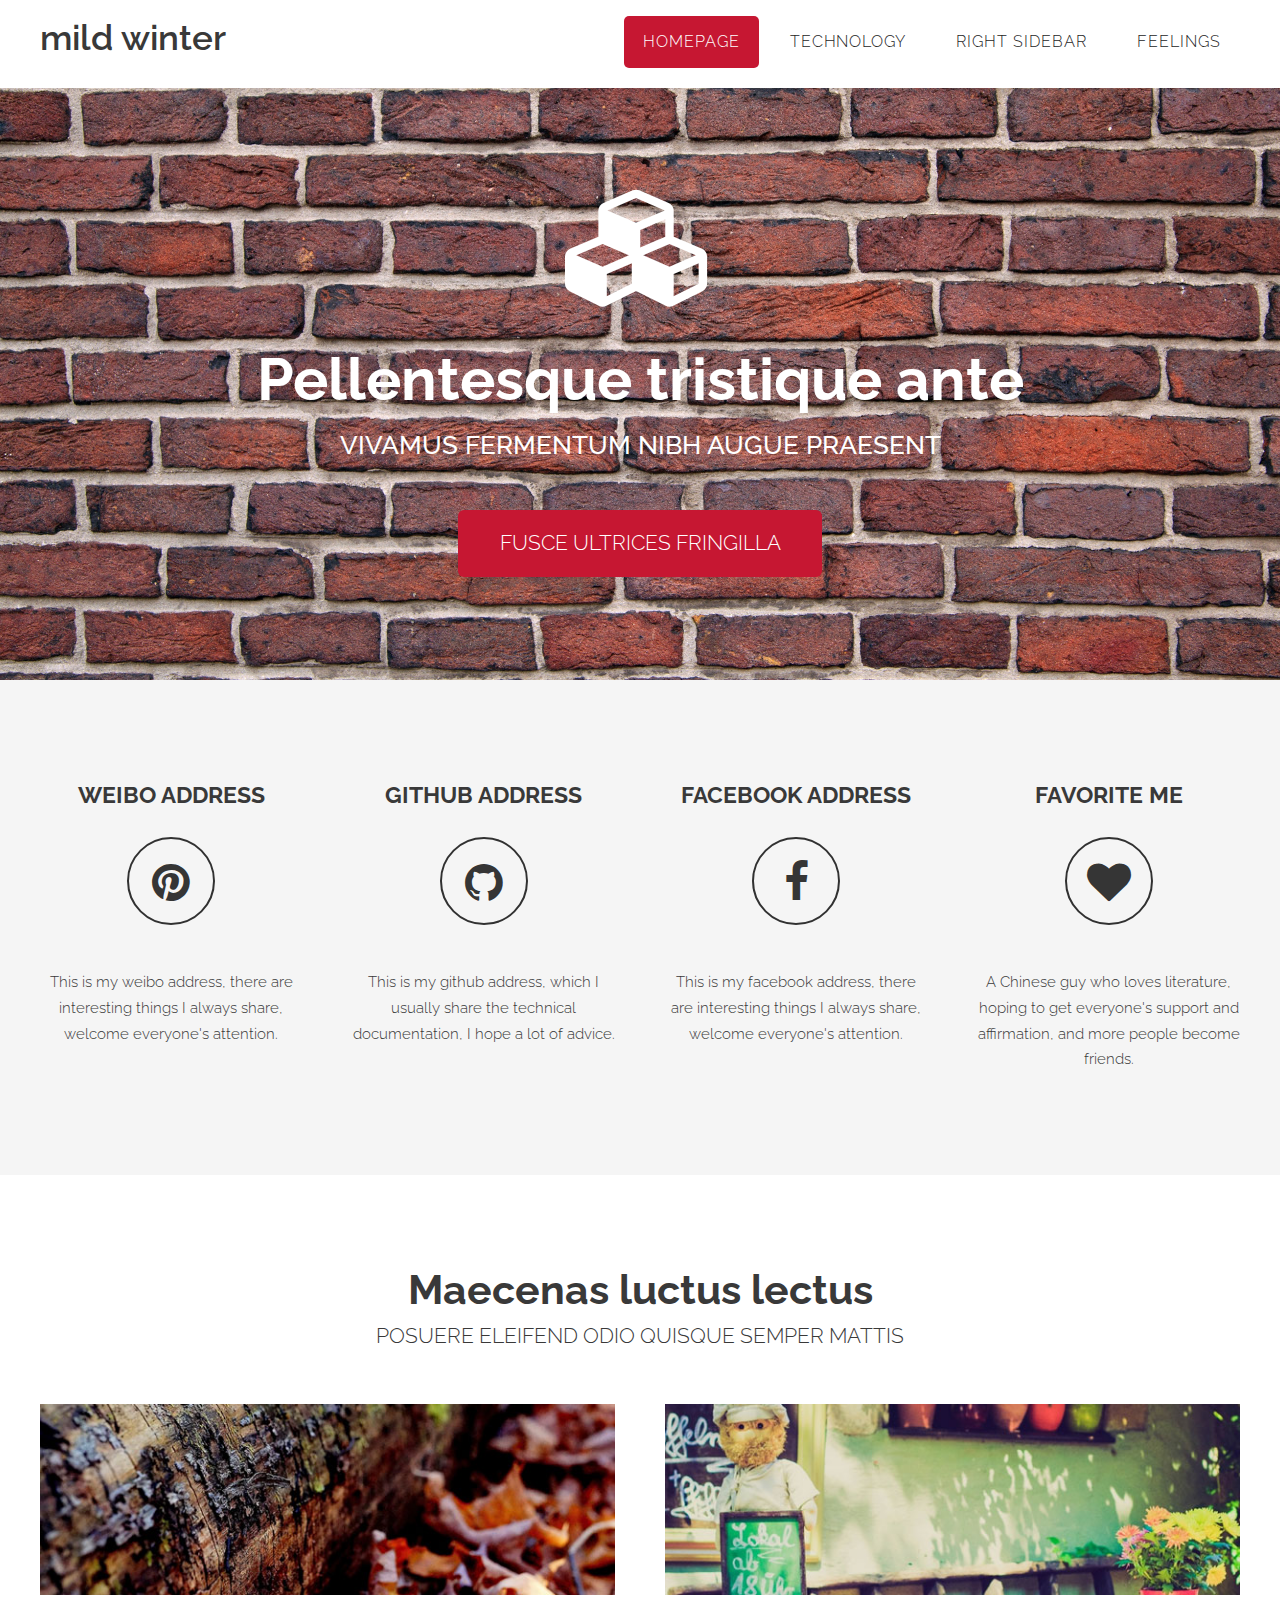
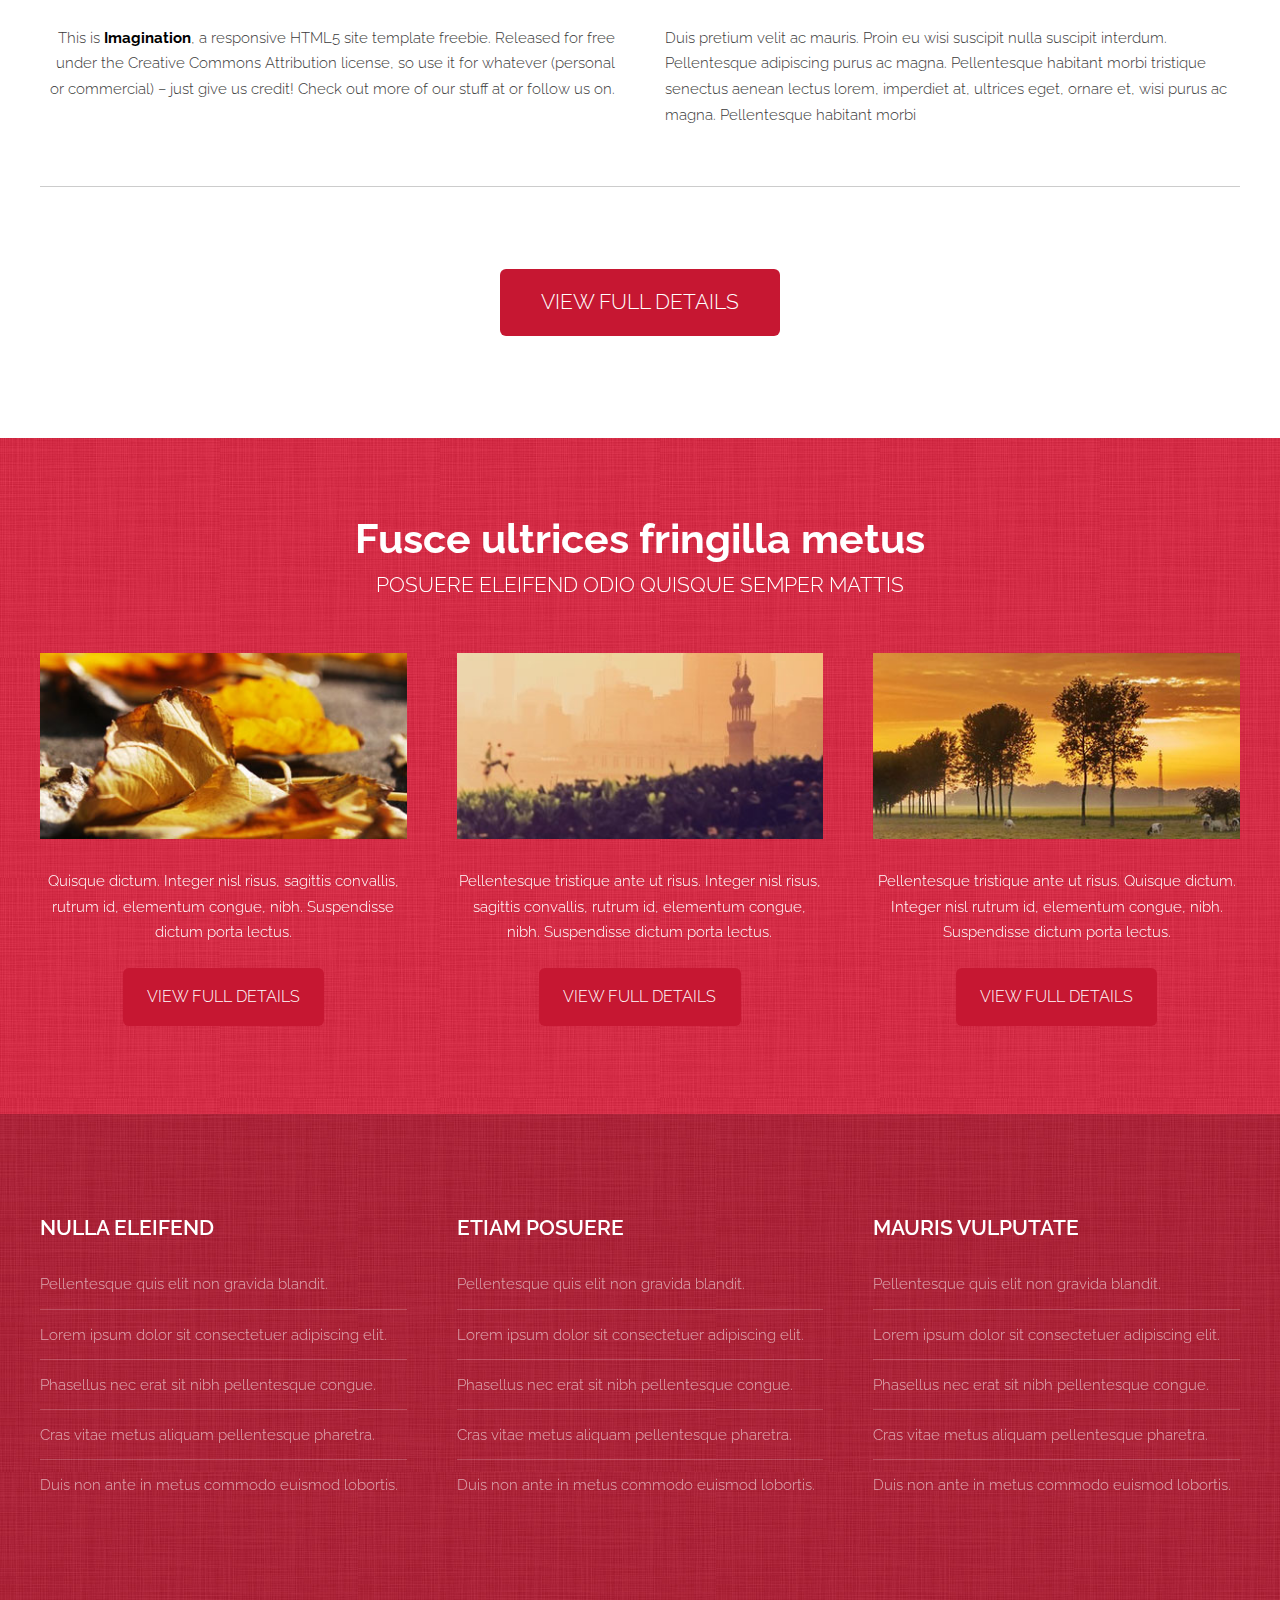
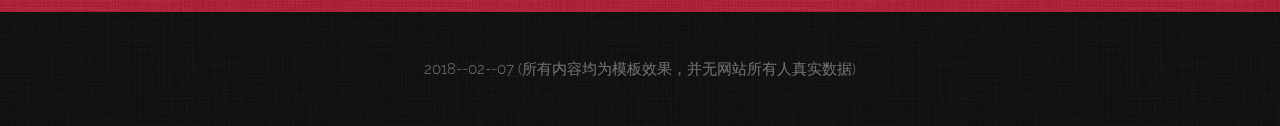
<file: index.html>
<!DOCTYPE HTML>
<html>
	<head>
		<title>mildwWinter</title>
		<meta http-equiv="content-type" content="text/html; charset=utf-8" />
		<meta name="description" content="" />
		<meta name="keywords" content="愿你三冬暖，愿你春不寒。愿你天黑有灯，下雨有伞。愿你一路上良人相伴。" />
		<link rel="shortcut icon" href="images/favicon.ico" type="image/x-icon">
    	<link rel="icon" href="images/favicon.ico" type="image/x-icon">
		<link href='https://fonts.googleapis.com/css?family=Raleway:400,100,200,300,500,600,700,800,900' rel='stylesheet' type='text/css'>
		<!--[if lte IE 8]><script src="js/html5shiv.js"></script><![endif]-->
		<script src="https://ajax.googleapis.com/ajax/libs/jquery/1.11.0/jquery.min.js"></script>
		<script src="js/skel.min.js"></script>
		<script src="js/skel-panels.min.js"></script>
		<script src="js/init.js"></script>
		<noscript>
			<link rel="stylesheet" href="css/skel-noscript.css" />
			<link rel="stylesheet" href="css/style.css" />
			<link rel="stylesheet" href="css/style-desktop.css" />
		</noscript>
	</head>
	<body class="homepage">

	<div id="header-wrapper">

		<!-- Header -->
			<div id="header">
				<div class="container">
						
					<!-- Logo -->
						<div id="logo">
							<h1><a href="#">mild winter</a></h1>
						</div>
					
					<!-- Nav -->
						<nav id="nav">
							<ul>
								<li class="active"><a href="index.html">Homepage</a></li>
								<li><a href="technology.html">technology</a></li>
								<li><a href="right-sidebar.html">Right Sidebar</a></li>
								<li><a href="feelings.html">Feelings</a></li>
							</ul>
						</nav>
	
				</div>
			</div>
		<!-- Header -->

		<!-- Banner -->
			<div id="banner">
				<div class="container">
	
					<section>
						<span class="fa fa-cubes"></span>
						<header>
							<h2>Pellentesque tristique ante</h2>
							<span class="byline">Vivamus fermentum nibh augue praesent</span>
						</header>
						<a href="#" class="button medium">Fusce ultrices fringilla</a>
					</section>	
				</div>
			</div>
		<!-- /Banner -->

	</div>

	<!-- Extra -->
		<div id="extra">
			<div class="container">
				<div class="row">
					<section class="3u">
						<header>
							<h2>Weibo address</h2>
						</header>
						<a href="https://weibo.com/5549095572/profile?topnav=1&wvr=6&is_all=1">
							<span class="fa fa-pinterest"></span>
						</a>
						<p>This is my weibo address, there are interesting things I always share, welcome everyone's attention.</p>
					</section>
					<section class="3u">
						<header>
							<h2>Github address</h2>
						</header>
						<a href="https://github.com/sc19960420">
							<span class="fa fa-github"></span>
						</a>
						<p>This is my github address, which I usually share the technical documentation, I hope a lot of advice.</p>
					</section>
					<section class="3u">
						<header>
							<h2>Facebook address</h2>
						</header>
						<a href="https://www.facebook.com/profile.php?id=100022244746225">
							<span class="fa fa-facebook"></span>
						</a>
						<p>This is my facebook address, there are interesting things I always share, welcome everyone's attention.</p>
					</section>
					<section class="3u">
						<header>
							<h2>Favorite me</h2>
						</header>
						<a href="">
							<span class="fa fa-heart"></span>
						</a>
						<p>A Chinese guy who loves literature, hoping to get everyone's support and affirmation, and more people become friends.</p>
					</section>
				</div>
				<!-- <a href="#" class="button medium">Etiam posuere augue</a> -->
			</div>
		</div>

	<!-- /Extra -->
	<div class="copyrights">Collect from <a href="http://www.cssmoban.com/" >企业网站模板</a></div>

	<!-- Main -->
		<div id="main">
		
			<div class="container">

				<section>
					<header>
						<h2>Maecenas luctus lectus</h2>
						<span class="byline">Posuere eleifend odio quisque semper mattis</span>
					</header>
				</section>

				<div class="row">
					<section class="6u right">
						<a href="#" class="image full"><img src="images/pics05.jpg" alt=""></a>
						<p>This is <strong>Imagination</strong>, a responsive HTML5 site template freebie. Released for free under the Creative Commons Attribution</a> license, so use it for whatever (personal or commercial) &ndash; just give us credit! Check out more of our stuff at or follow us on.</p>
					</section>				
					<section class="6u left">
						<a href="#" class="image full"><img src="images/pics06.jpg" alt=""></a>
						<p>Duis pretium velit ac mauris. Proin eu wisi suscipit nulla suscipit interdum. Pellentesque adipiscing purus ac magna. Pellentesque habitant morbi tristique senectus aenean lectus lorem, imperdiet at, ultrices eget, ornare et, wisi purus ac magna. Pellentesque habitant morbi</p>
					</section>
				</div>
				<div class="divider"></div>
				<a href="#" class="button medium">View Full Details</a>		
			</div>
		</div>
	<!-- /Main -->

	<!-- Featured -->
		<div id="featured">
			<div class="container">
				<section>
					<header>
						<h2>Fusce ultrices fringilla metus</h2>
						<span class="byline">Posuere eleifend odio quisque semper mattis</span>
					</header>
				</section>
				<div class="row">
					<section class="4u">
						<a href="#" class="image full"><img src="images/pics01.jpg" alt=""></a>
						<p>Quisque dictum. Integer nisl risus, sagittis convallis, rutrum id, elementum congue, nibh. Suspendisse dictum porta lectus.</p>
						<p><a href="#" class="button">View Full Details</a></p>
					</section>
					<section class="4u">
						<a href="#" class="image full"><img src="images/pics03.jpg" alt=""></a>
						<p>Pellentesque tristique ante ut risus. Integer nisl risus, sagittis convallis, rutrum id, elementum congue, nibh. Suspendisse dictum porta lectus.</p>
						<p><a href="#" class="button">View Full Details</a></p>
					</section>
					<section class="4u">
						<a href="#" class="image full"><img src="images/pics04.jpg" alt=""></a>
						<p>Pellentesque tristique ante ut risus. Quisque dictum. Integer nisl rutrum id, elementum congue, nibh. Suspendisse dictum porta lectus.</p>
						<p><a href="#" class="button">View Full Details</a></p>
					</section>
				</div>
			</div>
		</div>
	<!-- /Featured -->

	<!-- Footer -->
		<div id="footer">
			<div class="container">
				<div class="row">
					<section class="4u">
						<header>
							<h2>Nulla eleifend</h2>
						</header>
						<ul class="default">
							<li><a href="#">Pellentesque quis elit non gravida blandit.</a></li>
							<li><a href="#">Lorem ipsum dolor sit consectetuer adipiscing elit.</a></li>
							<li><a href="#">Phasellus nec erat sit nibh pellentesque congue.</a></li>
							<li><a href="#">Cras vitae metus aliquam pellentesque pharetra.</a></li>
							<li><a href="#">Duis non ante in metus commodo euismod lobortis.</a></li>
						</ul>
					</section>
					<section class="4u">
						<header>
							<h2>Etiam posuere</h2>
						</header>
						<ul class="default">
							<li><a href="#">Pellentesque quis elit non gravida blandit.</a></li>
							<li><a href="#">Lorem ipsum dolor sit consectetuer adipiscing elit.</a></li>
							<li><a href="#">Phasellus nec erat sit nibh pellentesque congue.</a></li>
							<li><a href="#">Cras vitae metus aliquam pellentesque pharetra.</a></li>
							<li><a href="#">Duis non ante in metus commodo euismod lobortis.</a></li>
						</ul>
					</section>
					<section class="4u">
						<header>
							<h2>Mauris vulputate</h2>
						</header>
						<ul class="default">
							<li><a href="#">Pellentesque quis elit non gravida blandit.</a></li>
							<li><a href="#">Lorem ipsum dolor sit consectetuer adipiscing elit.</a></li>
							<li><a href="#">Phasellus nec erat sit nibh pellentesque congue.</a></li>
							<li><a href="#">Cras vitae metus aliquam pellentesque pharetra.</a></li>
							<li><a href="#">Duis non ante in metus commodo euismod lobortis.</a></li>
						</ul>
					</section>
				</div>
			</div>
		</div>
	<!-- /Footer -->

	<!-- Copyright -->
		<div id="copyright">
			<div class="container">
				2018--02--07 (所有内容均为模板效果，并无网站所有人真实数据)
			</div>
		</div>


	</body>
</html>
</file>
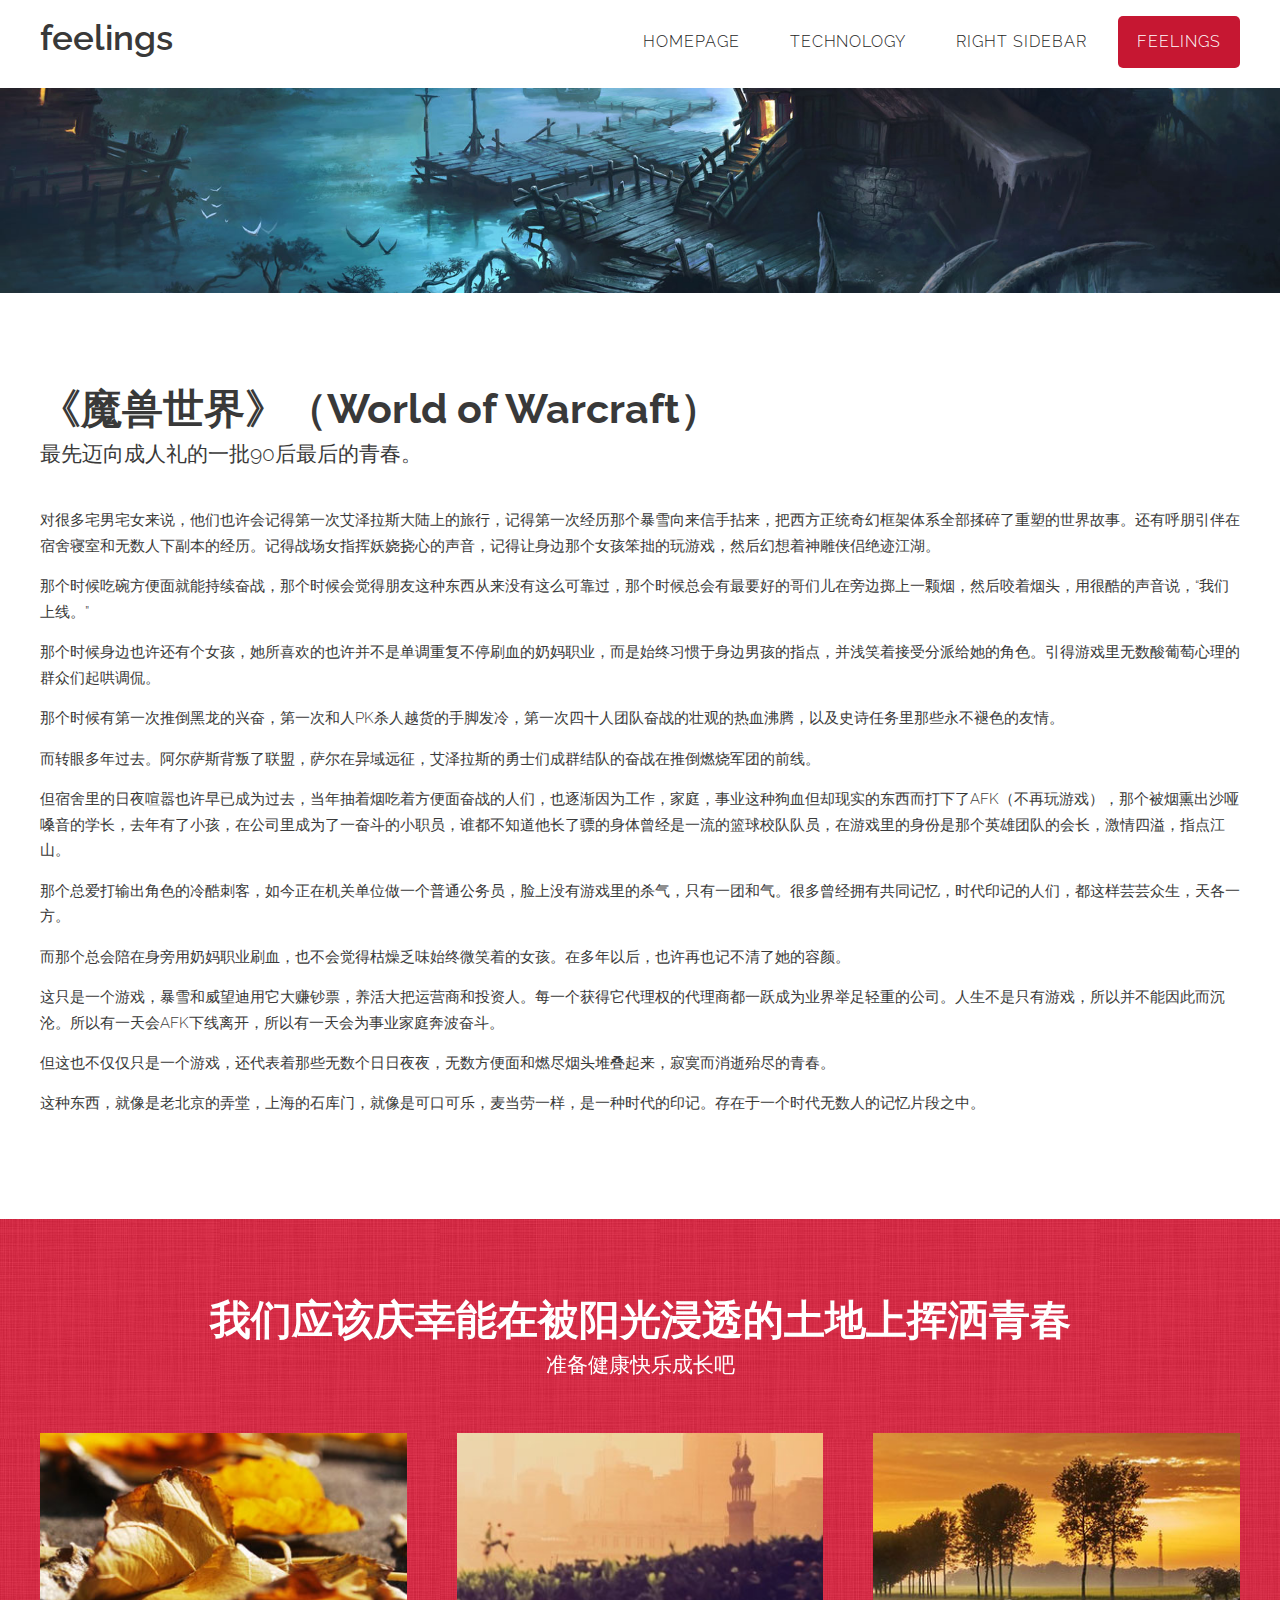
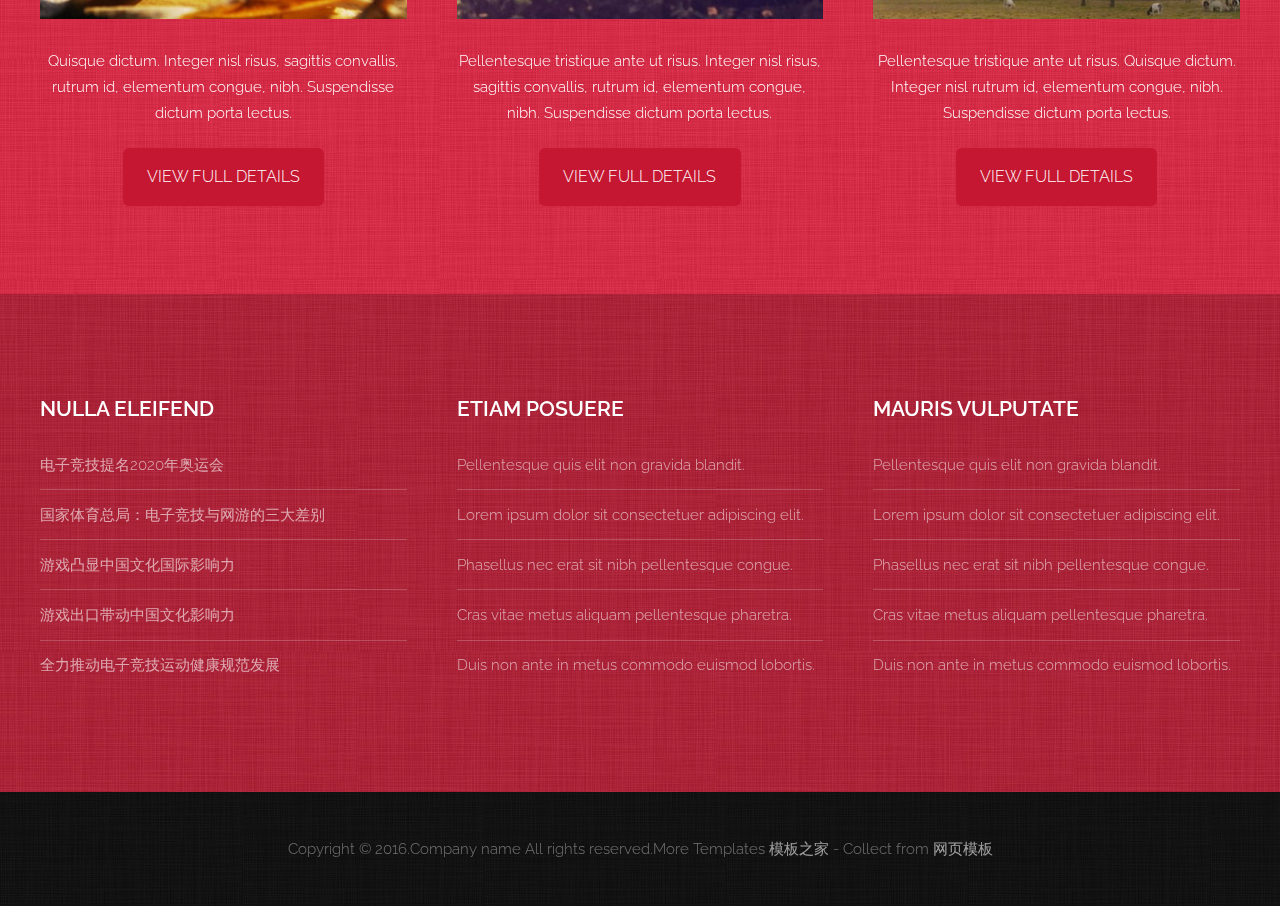
<file: feelings.html>
<!DOCTYPE HTML>
<html>
	<head>
		<title>mildwWinter</title>
		<meta http-equiv="content-type" content="text/html; charset=utf-8" />
		<meta name="description" content="" />
		<meta name="keywords" content="愿你三冬暖，愿你春不寒。愿你天黑有灯，下雨有伞。愿你一路上良人相伴。" />
		<link rel="shortcut icon" href="images/favicon.ico" type="image/x-icon">
    	<link rel="icon" href="images/favicon.ico" type="image/x-icon">
		<link href='https://fonts.googleapis.com/css?family=Raleway:400,100,200,300,500,600,700,800,900' rel='stylesheet' type='text/css'>
		<!--[if lte IE 8]><script src="js/html5shiv.js"></script><![endif]-->
		<script src="https://ajax.googleapis.com/ajax/libs/jquery/1.11.0/jquery.min.js"></script>
		<script src="js/skel.min.js"></script>
		<script src="js/skel-panels.min.js"></script>
		<script src="js/init.js"></script>
		<noscript>
			<link rel="stylesheet" href="css/skel-noscript.css" />
			<link rel="stylesheet" href="css/style.css" />
			<link rel="stylesheet" href="css/style-desktop.css" />
		</noscript>
	</head>
	<body>

	<div id="header-game">

		<!-- Header -->
			<div id="header">
				<div class="container">
						
					<!-- Logo -->
						<div id="logo">
							<h1><a href="#">feelings</a></h1>
						</div>
					
					<!-- Nav -->
						<nav id="nav">
							<ul>
								<li><a href="index.html">Homepage</a></li>
								<li><a href="technology.html">technology</a></li>
								<li><a href="right-sidebar.html">Right Sidebar</a></li>
								<li class="active"><a href="feelings.html">Feelings</a></li>
							</ul>
						</nav>
	
				</div>
			</div>
		<!-- Header -->

		<!-- Banner -->
			<div id="banner">
				<div class="container">
				</div>
			</div>
		<!-- /Banner -->

	</div>

	<!-- Main -->
		<div id="main">
		
			<div class="container">

				<div class="row">
					<section>
						<header>
							<h2>《魔兽世界》（World of Warcraft）</h2>
							<span class="byline">最先迈向成人礼的一批90后最后的青春。</span>
						</header>
						<p>对很多宅男宅女来说，他们也许会记得第一次艾泽拉斯大陆上的旅行，记得第一次经历那个暴雪向来信手拈来，把西方正统奇幻框架体系全部揉碎了重塑的世界故事。还有呼朋引伴在宿舍寝室和无数人下副本的经历。记得战场女指挥妖娆挠心的声音，记得让身边那个女孩笨拙的玩游戏，然后幻想着神雕侠侣绝迹江湖。</p>
						<p>那个时候吃碗方便面就能持续奋战，那个时候会觉得朋友这种东西从来没有这么可靠过，那个时候总会有最要好的哥们儿在旁边掷上一颗烟，然后咬着烟头，用很酷的声音说，“我们上线。”</p>
						<p>那个时候身边也许还有个女孩，她所喜欢的也许并不是单调重复不停刷血的奶妈职业，而是始终习惯于身边男孩的指点，并浅笑着接受分派给她的角色。引得游戏里无数酸葡萄心理的群众们起哄调侃。</p>
						<p>那个时候有第一次推倒黑龙的兴奋，第一次和人PK杀人越货的手脚发冷，第一次四十人团队奋战的壮观的热血沸腾，以及史诗任务里那些永不褪色的友情。</p>
						<p>而转眼多年过去。阿尔萨斯背叛了联盟，萨尔在异域远征，艾泽拉斯的勇士们成群结队的奋战在推倒燃烧军团的前线。</p>
						<p>但宿舍里的日夜喧嚣也许早已成为过去，当年抽着烟吃着方便面奋战的人们，也逐渐因为工作，家庭，事业这种狗血但却现实的东西而打下了AFK（不再玩游戏），那个被烟熏出沙哑嗓音的学长，去年有了小孩，在公司里成为了一奋斗的小职员，谁都不知道他长了骠的身体曾经是一流的篮球校队队员，在游戏里的身份是那个英雄团队的会长，激情四溢，指点江山。</p>
						<p>那个总爱打输出角色的冷酷刺客，如今正在机关单位做一个普通公务员，脸上没有游戏里的杀气，只有一团和气。很多曾经拥有共同记忆，时代印记的人们，都这样芸芸众生，天各一方。</p>
						<p>而那个总会陪在身旁用奶妈职业刷血，也不会觉得枯燥乏味始终微笑着的女孩。在多年以后，也许再也记不清了她的容颜。</p>
						<p>这只是一个游戏，暴雪和威望迪用它大赚钞票，养活大把运营商和投资人。每一个获得它代理权的代理商都一跃成为业界举足轻重的公司。人生不是只有游戏，所以并不能因此而沉沦。所以有一天会AFK下线离开，所以有一天会为事业家庭奔波奋斗。</p>
						<p>但这也不仅仅只是一个游戏，还代表着那些无数个日日夜夜，无数方便面和燃尽烟头堆叠起来，寂寞而消逝殆尽的青春。</p>
						<p>这种东西，就像是老北京的弄堂，上海的石库门，就像是可口可乐，麦当劳一样，是一种时代的印记。存在于一个时代无数人的记忆片段之中。</p>
					</section>
				</div>

			</div>
		</div>
	<!-- /Main -->

	<!-- Featured -->
		<div id="featured">
			<div class="container">
				<section>
					<header>
						<h2>我们应该庆幸能在被阳光浸透的土地上挥洒青春</h2>
						<span class="byline">准备健康快乐成长吧</span>
					</header>
				</section>
				<div class="row">
					<section class="4u">
						<a href="#" class="image full"><img src="images/pics01.jpg" alt=""></a>
						<p>Quisque dictum. Integer nisl risus, sagittis convallis, rutrum id, elementum congue, nibh. Suspendisse dictum porta lectus.</p>
						<p><a href="#" class="button">View Full Details</a></p>
					</section>
					<section class="4u">
						<a href="#" class="image full"><img src="images/pics03.jpg" alt=""></a>
						<p>Pellentesque tristique ante ut risus. Integer nisl risus, sagittis convallis, rutrum id, elementum congue, nibh. Suspendisse dictum porta lectus.</p>
						<p><a href="#" class="button">View Full Details</a></p>
					</section>
					<section class="4u">
						<a href="#" class="image full"><img src="images/pics04.jpg" alt=""></a>
						<p>Pellentesque tristique ante ut risus. Quisque dictum. Integer nisl rutrum id, elementum congue, nibh. Suspendisse dictum porta lectus.</p>
						<p><a href="#" class="button">View Full Details</a></p>
					</section>
				</div>
			</div>
		</div>
	<!-- /Featured -->

	<!-- Footer -->
		<div id="footer">
			<div class="container">
				<div class="row">
					<section class="4u">
						<header>
							<h2>Nulla eleifend</h2>
						</header>
						<ul class="default">
							<li><a href="http://dota.uuu9.com/201209/90920.shtml">电子竞技提名2020年奥运会</a></li>
							<li><a href="http://culture.people.com.cn/n/2015/0610/c172318-27132804.html">国家体育总局：电子竞技与网游的三大差别</a></li>
							<li><a href="http://www.ccm.gov.cn/zgwhscw/wlyxsc/201611/32e5b291a14c4366a3f81d85015ab5f4.shtml">游戏凸显中国文化国际影响力</a></li>
							<li><a href="http://nrcci.ccnu.edu.cn/info/1012/1806.htm">游戏出口带动中国文化影响力</a></li>
							<li><a href="http://www.sport.gov.cn/n16/n299469/6552813.html">全力推动电子竞技运动健康规范发展</a></li>
						</ul>
					</section>
					<section class="4u">
						<header>
							<h2>Etiam posuere</h2>
						</header>
						<ul class="default">
							<li><a href="#">Pellentesque quis elit non gravida blandit.</a></li>
							<li><a href="#">Lorem ipsum dolor sit consectetuer adipiscing elit.</a></li>
							<li><a href="#">Phasellus nec erat sit nibh pellentesque congue.</a></li>
							<li><a href="#">Cras vitae metus aliquam pellentesque pharetra.</a></li>
							<li><a href="#">Duis non ante in metus commodo euismod lobortis.</a></li>
						</ul>
					</section>
					<section class="4u">
						<header>
							<h2>Mauris vulputate</h2>
						</header>
						<ul class="default">
							<li><a href="#">Pellentesque quis elit non gravida blandit.</a></li>
							<li><a href="#">Lorem ipsum dolor sit consectetuer adipiscing elit.</a></li>
							<li><a href="#">Phasellus nec erat sit nibh pellentesque congue.</a></li>
							<li><a href="#">Cras vitae metus aliquam pellentesque pharetra.</a></li>
							<li><a href="#">Duis non ante in metus commodo euismod lobortis.</a></li>
						</ul>
					</section>
				</div>
			</div>
		</div>
	<!-- /Footer -->

	<!-- Copyright -->
		<div id="copyright">
			<div class="container">
				Copyright &copy; 2016.Company name All rights reserved.More Templates <a href="http://www.cssmoban.com/" target="_blank" title="模板之家">模板之家</a> - Collect from <a href="http://www.cssmoban.com/" title="网页模板" target="_blank">网页模板</a>
			</div>
		</div>


	</body>
</html>
</file>
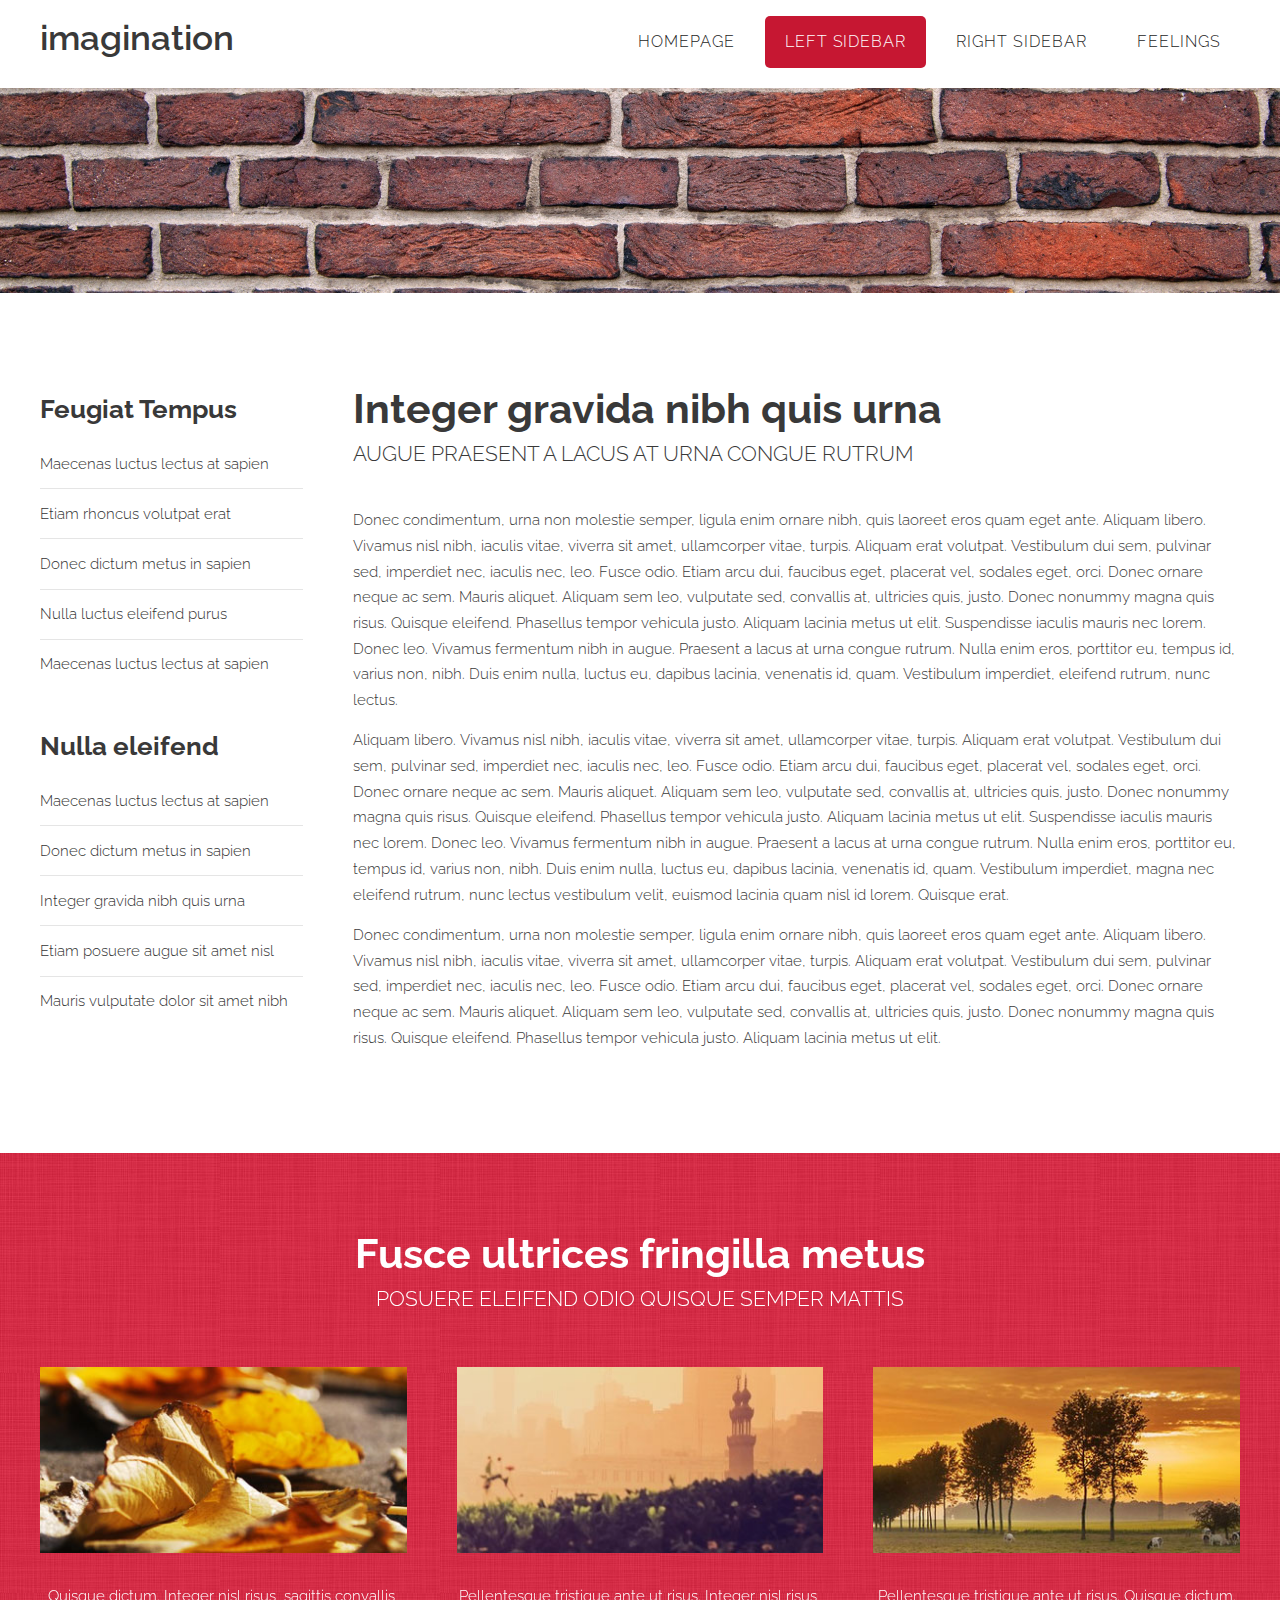
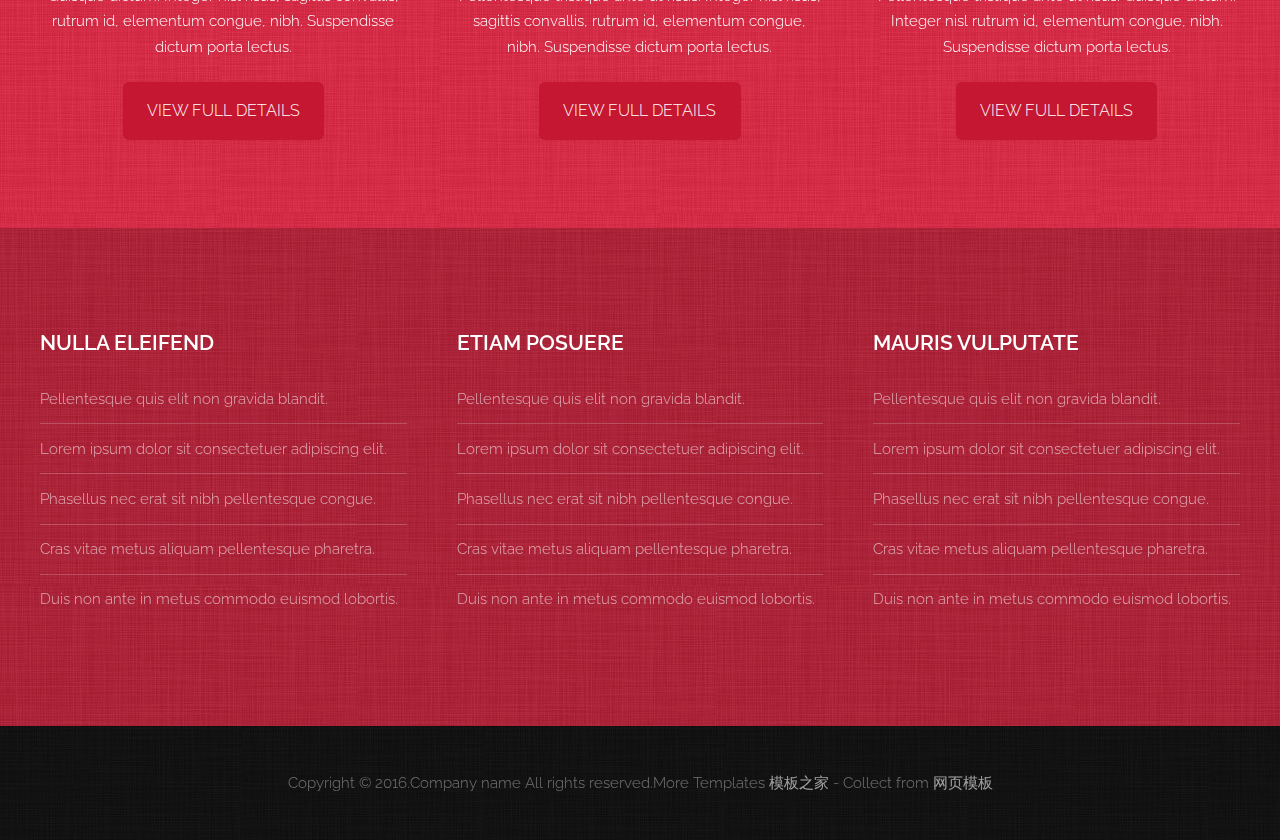
<file: left-sidebar.html>
<!DOCTYPE HTML>
<html>
	<head>
		<title>mildwWinter</title>
		<meta http-equiv="content-type" content="text/html; charset=utf-8" />
		<meta name="description" content="" />
		<meta name="keywords" content="愿你三冬暖，愿你春不寒。愿你天黑有灯，下雨有伞。愿你一路上良人相伴。" />
		<link rel="shortcut icon" href="images/favicon.ico" type="image/x-icon">
    	<link rel="icon" href="images/favicon.ico" type="image/x-icon">
		<link href='https://fonts.googleapis.com/css?family=Raleway:400,100,200,300,500,600,700,800,900' rel='stylesheet' type='text/css'>
		<!--[if lte IE 8]><script src="js/html5shiv.js"></script><![endif]-->
		<script src="https://ajax.googleapis.com/ajax/libs/jquery/1.11.0/jquery.min.js"></script>
		<script src="js/skel.min.js"></script>
		<script src="js/skel-panels.min.js"></script>
		<script src="js/init.js"></script>
		<noscript>
			<link rel="stylesheet" href="css/skel-noscript.css" />
			<link rel="stylesheet" href="css/style.css" />
			<link rel="stylesheet" href="css/style-desktop.css" />
		</noscript>
	</head>
	<body>

	<div id="header-wrapper">

		<!-- Header -->
			<div id="header">
				<div class="container">
						
					<!-- Logo -->
						<div id="logo">
							<h1><a href="#">Imagination</a></h1>
						</div>
					
					<!-- Nav -->
						<nav id="nav">
							<ul>
								<li><a href="index.html">Homepage</a></li>
								<li class="active"><a href="left-sidebar.html">Left Sidebar</a></li>
								<li><a href="right-sidebar.html">Right Sidebar</a></li>
								<li><a href="feelings.html">Feelings</a></li>
							</ul>
						</nav>
	
				</div>
			</div>
		<!-- Header -->

		<!-- Banner -->
			<div id="banner">
				<div class="container">
				</div>
			</div>
		<!-- /Banner -->

	</div>

	<!-- Main -->
		<div id="main">
			<div class="container">
				<div class="row">
		
					<div class="3u">
						<section class="sidebar">
							<header>
								<h2>Feugiat Tempus</h2>
							</header>
							<ul class="default">
								<li><a href="#">Maecenas luctus lectus at sapien</a></li>
								<li><a href="#">Etiam rhoncus volutpat erat</a></li>
								<li><a href="#">Donec dictum metus in sapien</a></li>
								<li><a href="#">Nulla luctus eleifend purus</a></li>
								<li><a href="#">Maecenas luctus lectus at sapien</a></li>
							</ul>
						</section>
						<section class="sidebar">
							<header>
								<h2>Nulla eleifend</h2>
							</header>
							<ul class="default">
								<li><a href="#">Maecenas luctus lectus at sapien</a></li>
								<li><a href="#">Donec dictum metus in sapien</a></li>
								<li><a href="#">Integer gravida nibh quis urna</a></li>
								<li><a href="#">Etiam posuere augue sit amet nisl</a></li>
								<li><a href="#">Mauris vulputate dolor sit amet nibh</a></li>
							</ul>
						</section>
					</div>
				
					<div class="9u skel-cell-important">
						<section>
							<header>
								<h2>Integer gravida nibh quis urna</h2>
								<span class="byline">Augue praesent a lacus at urna congue rutrum</span>
							</header>
							<p>Donec condimentum, urna non molestie semper, ligula enim ornare nibh, quis laoreet eros quam eget ante. Aliquam libero. Vivamus nisl nibh, iaculis vitae, viverra sit amet, ullamcorper vitae, turpis. Aliquam erat volutpat. Vestibulum dui sem, pulvinar sed, imperdiet nec, iaculis nec, leo. Fusce odio. Etiam arcu dui, faucibus eget, placerat vel, sodales eget, orci. Donec ornare neque ac sem. Mauris aliquet. Aliquam sem leo, vulputate sed, convallis at, ultricies quis, justo. Donec nonummy magna quis risus. Quisque eleifend. Phasellus tempor vehicula justo. Aliquam lacinia metus ut elit. Suspendisse iaculis mauris nec lorem. Donec leo. Vivamus fermentum nibh in augue. Praesent a lacus at urna congue rutrum. Nulla enim eros, porttitor eu, tempus id, varius non, nibh. Duis enim nulla, luctus eu, dapibus lacinia, venenatis id, quam. Vestibulum imperdiet, eleifend rutrum, nunc lectus.</p>
							<p>Aliquam libero. Vivamus nisl nibh, iaculis vitae, viverra sit amet, ullamcorper vitae, turpis. Aliquam erat volutpat. Vestibulum dui sem, pulvinar sed, imperdiet nec, iaculis nec, leo. Fusce odio. Etiam arcu dui, faucibus eget, placerat vel, sodales eget, orci. Donec ornare neque ac sem. Mauris aliquet. Aliquam sem leo, vulputate sed, convallis at, ultricies quis, justo. Donec nonummy magna quis risus. Quisque eleifend. Phasellus tempor vehicula justo. Aliquam lacinia metus ut elit. Suspendisse iaculis mauris nec lorem. Donec leo. Vivamus fermentum nibh in augue. Praesent a lacus at urna congue rutrum. Nulla enim eros, porttitor eu, tempus id, varius non, nibh. Duis enim nulla, luctus eu, dapibus lacinia, venenatis id, quam. Vestibulum imperdiet, magna nec eleifend rutrum, nunc lectus vestibulum velit, euismod lacinia quam nisl id lorem. Quisque erat.</p>
							<p>Donec condimentum, urna non molestie semper, ligula enim ornare nibh, quis laoreet eros quam eget ante. Aliquam libero. Vivamus nisl nibh, iaculis vitae, viverra sit amet, ullamcorper vitae, turpis. Aliquam erat volutpat. Vestibulum dui sem, pulvinar sed, imperdiet nec, iaculis nec, leo. Fusce odio. Etiam arcu dui, faucibus eget, placerat vel, sodales eget, orci. Donec ornare neque ac sem. Mauris aliquet. Aliquam sem leo, vulputate sed, convallis at, ultricies quis, justo. Donec nonummy magna quis risus. Quisque eleifend. Phasellus tempor vehicula justo. Aliquam lacinia metus ut elit.</p>
						</section>
					</div>
					
				</div>
			</div>
		</div>
	<!-- Main -->

	<!-- Featured -->
		<div id="featured">
			<div class="container">
				<section>
					<header>
						<h2>Fusce ultrices fringilla metus</h2>
						<span class="byline">Posuere eleifend odio quisque semper mattis</span>
					</header>
				</section>
				<div class="row">
					<section class="4u">
						<a href="#" class="image full"><img src="images/pics01.jpg" alt=""></a>
						<p>Quisque dictum. Integer nisl risus, sagittis convallis, rutrum id, elementum congue, nibh. Suspendisse dictum porta lectus.</p>
						<p><a href="#" class="button">View Full Details</a></p>
					</section>
					<section class="4u">
						<a href="#" class="image full"><img src="images/pics03.jpg" alt=""></a>
						<p>Pellentesque tristique ante ut risus. Integer nisl risus, sagittis convallis, rutrum id, elementum congue, nibh. Suspendisse dictum porta lectus.</p>
						<p><a href="#" class="button">View Full Details</a></p>
					</section>
					<section class="4u">
						<a href="#" class="image full"><img src="images/pics04.jpg" alt=""></a>
						<p>Pellentesque tristique ante ut risus. Quisque dictum. Integer nisl rutrum id, elementum congue, nibh. Suspendisse dictum porta lectus.</p>
						<p><a href="#" class="button">View Full Details</a></p>
					</section>
				</div>
			</div>
		</div>
	<!-- /Featured -->

	<!-- Footer -->
		<div id="footer">
			<div class="container">
				<div class="row">
					<section class="4u">
						<header>
							<h2>Nulla eleifend</h2>
						</header>
						<ul class="default">
							<li><a href="#">Pellentesque quis elit non gravida blandit.</a></li>
							<li><a href="#">Lorem ipsum dolor sit consectetuer adipiscing elit.</a></li>
							<li><a href="#">Phasellus nec erat sit nibh pellentesque congue.</a></li>
							<li><a href="#">Cras vitae metus aliquam pellentesque pharetra.</a></li>
							<li><a href="#">Duis non ante in metus commodo euismod lobortis.</a></li>
						</ul>
					</section>
					<section class="4u">
						<header>
							<h2>Etiam posuere</h2>
						</header>
						<ul class="default">
							<li><a href="#">Pellentesque quis elit non gravida blandit.</a></li>
							<li><a href="#">Lorem ipsum dolor sit consectetuer adipiscing elit.</a></li>
							<li><a href="#">Phasellus nec erat sit nibh pellentesque congue.</a></li>
							<li><a href="#">Cras vitae metus aliquam pellentesque pharetra.</a></li>
							<li><a href="#">Duis non ante in metus commodo euismod lobortis.</a></li>
						</ul>
					</section>
					<section class="4u">
						<header>
							<h2>Mauris vulputate</h2>
						</header>
						<ul class="default">
							<li><a href="#">Pellentesque quis elit non gravida blandit.</a></li>
							<li><a href="#">Lorem ipsum dolor sit consectetuer adipiscing elit.</a></li>
							<li><a href="#">Phasellus nec erat sit nibh pellentesque congue.</a></li>
							<li><a href="#">Cras vitae metus aliquam pellentesque pharetra.</a></li>
							<li><a href="#">Duis non ante in metus commodo euismod lobortis.</a></li>
						</ul>
					</section>
				</div>
			</div>
		</div>
	<!-- /Footer -->

	<!-- Copyright -->
		<div id="copyright">
			<div class="container">
				Copyright &copy; 2016.Company name All rights reserved.More Templates <a href="http://www.cssmoban.com/" target="_blank" title="模板之家">模板之家</a> - Collect from <a href="http://www.cssmoban.com/" title="网页模板" target="_blank">网页模板</a>
			</div>
		</div>


	</body>
</html>
</file>
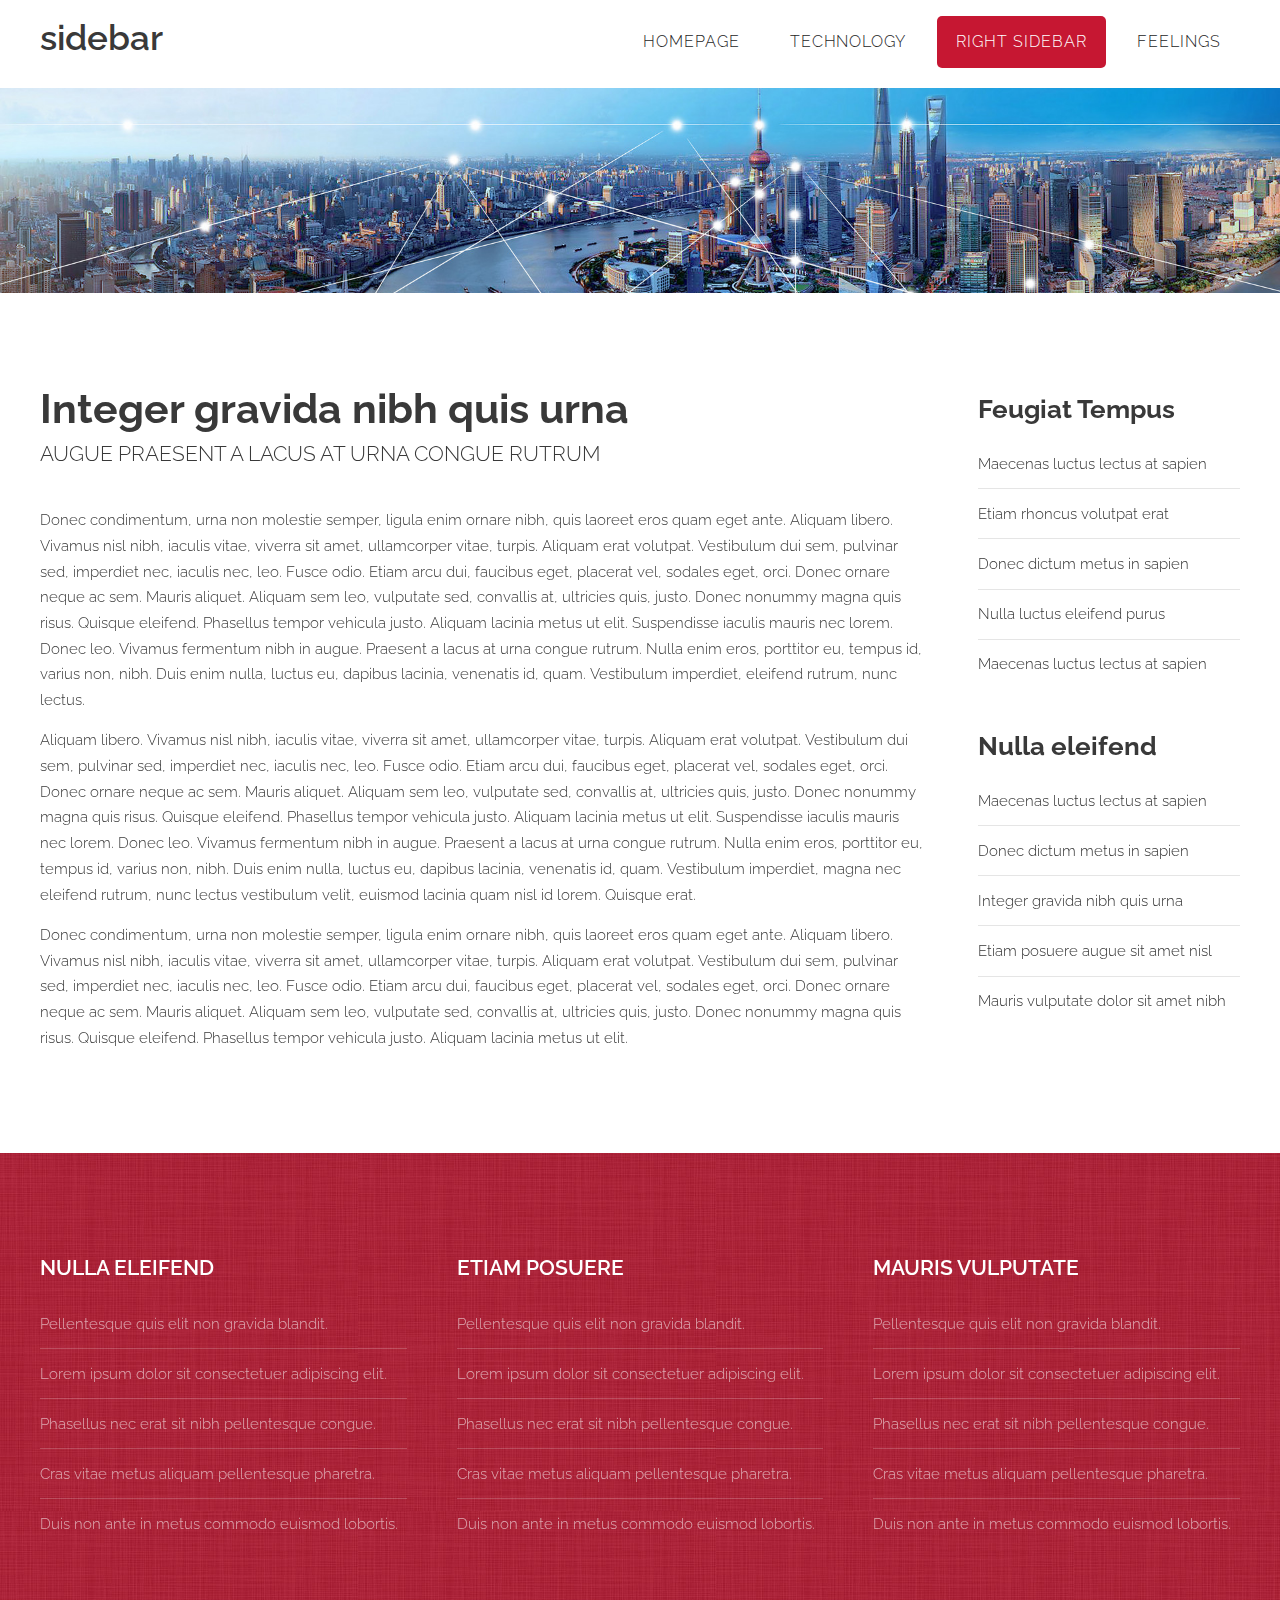
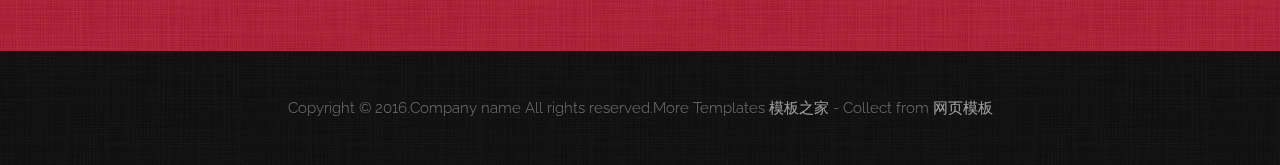
<file: right-sidebar.html>
<!DOCTYPE HTML>
<html>
	<head>
		<title>mildwWinter</title>
		<meta http-equiv="content-type" content="text/html; charset=utf-8" />
		<meta name="description" content="" />
		<meta name="keywords" content="愿你三冬暖，愿你春不寒。愿你天黑有灯，下雨有伞。愿你一路上良人相伴。" />
		<link rel="shortcut icon" href="images/favicon.ico" type="image/x-icon">
    	<link rel="icon" href="images/favicon.ico" type="image/x-icon">
		<link href='https://fonts.googleapis.com/css?family=Raleway:400,100,200,300,500,600,700,800,900' rel='stylesheet' type='text/css'>
		<!--[if lte IE 8]><script src="js/html5shiv.js"></script><![endif]-->
		<script src="https://ajax.googleapis.com/ajax/libs/jquery/1.11.0/jquery.min.js"></script>
		<script src="js/skel.min.js"></script>
		<script src="js/skel-panels.min.js"></script>
		<script src="js/init.js"></script>
		<noscript>
			<link rel="stylesheet" href="css/skel-noscript.css" />
			<link rel="stylesheet" href="css/style.css" />
			<link rel="stylesheet" href="css/style-desktop.css" />
		</noscript>
	</head>
	<body>

	<div id="header-technology">

		<!-- Header -->
			<div id="header">
				<div class="container">
						
					<!-- Logo -->
						<div id="logo">
							<h1><a href="#">sidebar</a></h1>
						</div>
					
					<!-- Nav -->
						<nav id="nav">
							<ul>
								<li><a href="index.html">Homepage</a></li>
								<li><a href="technology.html">technology</a></li>
								<li class="active"><a href="right-sidebar.html">Right Sidebar</a></li>
								<li><a href="feelings.html">Feelings</a></li>
							</ul>
						</nav>
	
				</div>
			</div>
		<!-- Header -->

		<!-- Banner -->
			<div id="banner">
				<div class="container">
				</div>
			</div>
		<!-- /Banner -->

	</div>

	<!-- Main -->
		<div id="main">
			<div class="container">
				<div class="row">
		
					<div class="9u skel-cell-important">
						<section>
							<header>
								<h2>Integer gravida nibh quis urna</h2>
								<span class="byline">Augue praesent a lacus at urna congue rutrum</span>
							</header>
							<p>Donec condimentum, urna non molestie semper, ligula enim ornare nibh, quis laoreet eros quam eget ante. Aliquam libero. Vivamus nisl nibh, iaculis vitae, viverra sit amet, ullamcorper vitae, turpis. Aliquam erat volutpat. Vestibulum dui sem, pulvinar sed, imperdiet nec, iaculis nec, leo. Fusce odio. Etiam arcu dui, faucibus eget, placerat vel, sodales eget, orci. Donec ornare neque ac sem. Mauris aliquet. Aliquam sem leo, vulputate sed, convallis at, ultricies quis, justo. Donec nonummy magna quis risus. Quisque eleifend. Phasellus tempor vehicula justo. Aliquam lacinia metus ut elit. Suspendisse iaculis mauris nec lorem. Donec leo. Vivamus fermentum nibh in augue. Praesent a lacus at urna congue rutrum. Nulla enim eros, porttitor eu, tempus id, varius non, nibh. Duis enim nulla, luctus eu, dapibus lacinia, venenatis id, quam. Vestibulum imperdiet, eleifend rutrum, nunc lectus.</p>
							<p>Aliquam libero. Vivamus nisl nibh, iaculis vitae, viverra sit amet, ullamcorper vitae, turpis. Aliquam erat volutpat. Vestibulum dui sem, pulvinar sed, imperdiet nec, iaculis nec, leo. Fusce odio. Etiam arcu dui, faucibus eget, placerat vel, sodales eget, orci. Donec ornare neque ac sem. Mauris aliquet. Aliquam sem leo, vulputate sed, convallis at, ultricies quis, justo. Donec nonummy magna quis risus. Quisque eleifend. Phasellus tempor vehicula justo. Aliquam lacinia metus ut elit. Suspendisse iaculis mauris nec lorem. Donec leo. Vivamus fermentum nibh in augue. Praesent a lacus at urna congue rutrum. Nulla enim eros, porttitor eu, tempus id, varius non, nibh. Duis enim nulla, luctus eu, dapibus lacinia, venenatis id, quam. Vestibulum imperdiet, magna nec eleifend rutrum, nunc lectus vestibulum velit, euismod lacinia quam nisl id lorem. Quisque erat.</p>
							<p>Donec condimentum, urna non molestie semper, ligula enim ornare nibh, quis laoreet eros quam eget ante. Aliquam libero. Vivamus nisl nibh, iaculis vitae, viverra sit amet, ullamcorper vitae, turpis. Aliquam erat volutpat. Vestibulum dui sem, pulvinar sed, imperdiet nec, iaculis nec, leo. Fusce odio. Etiam arcu dui, faucibus eget, placerat vel, sodales eget, orci. Donec ornare neque ac sem. Mauris aliquet. Aliquam sem leo, vulputate sed, convallis at, ultricies quis, justo. Donec nonummy magna quis risus. Quisque eleifend. Phasellus tempor vehicula justo. Aliquam lacinia metus ut elit.</p>
						</section>
					</div>
					
					<div class="3u">
						<section class="sidebar">
							<header>
								<h2>Feugiat Tempus</h2>
							</header>
							<ul class="default">
								<li><a href="#">Maecenas luctus lectus at sapien</a></li>
								<li><a href="#">Etiam rhoncus volutpat erat</a></li>
								<li><a href="#">Donec dictum metus in sapien</a></li>
								<li><a href="#">Nulla luctus eleifend purus</a></li>
								<li><a href="#">Maecenas luctus lectus at sapien</a></li>
							</ul>
						</section>
						<section class="sidebar">
							<header>
								<h2>Nulla eleifend</h2>
							</header>
							<ul class="default">
								<li><a href="#">Maecenas luctus lectus at sapien</a></li>
								<li><a href="#">Donec dictum metus in sapien</a></li>
								<li><a href="#">Integer gravida nibh quis urna</a></li>
								<li><a href="#">Etiam posuere augue sit amet nisl</a></li>
								<li><a href="#">Mauris vulputate dolor sit amet nibh</a></li>
							</ul>
						</section>
					</div>
				
				</div>
			</div>
		</div>
	<!-- Main -->

	<!-- Featured -->
		<!-- <div id="featured">
			<div class="container">
				<section>
					<header>
						<h2>Fusce ultrices fringilla metus</h2>
						<span class="byline">Posuere eleifend odio quisque semper mattis</span>
					</header>
				</section>
				<div class="row">
					<section class="4u">
						<a href="#" class="image full"><img src="images/pics01.jpg" alt=""></a>
						<p>Quisque dictum. Integer nisl risus, sagittis convallis, rutrum id, elementum congue, nibh. Suspendisse dictum porta lectus.</p>
						<p><a href="#" class="button">View Full Details</a></p>
					</section>
					<section class="4u">
						<a href="#" class="image full"><img src="images/pics03.jpg" alt=""></a>
						<p>Pellentesque tristique ante ut risus. Integer nisl risus, sagittis convallis, rutrum id, elementum congue, nibh. Suspendisse dictum porta lectus.</p>
						<p><a href="#" class="button">View Full Details</a></p>
					</section>
					<section class="4u">
						<a href="#" class="image full"><img src="images/pics04.jpg" alt=""></a>
						<p>Pellentesque tristique ante ut risus. Quisque dictum. Integer nisl rutrum id, elementum congue, nibh. Suspendisse dictum porta lectus.</p>
						<p><a href="#" class="button">View Full Details</a></p>
					</section>
				</div>
			</div>
		</div> -->
	<!-- /Featured -->

	<!-- Footer -->
		<div id="footer">
			<div class="container">
				<div class="row">
					<section class="4u">
						<header>
							<h2>Nulla eleifend</h2>
						</header>
						<ul class="default">
							<li><a href="#">Pellentesque quis elit non gravida blandit.</a></li>
							<li><a href="#">Lorem ipsum dolor sit consectetuer adipiscing elit.</a></li>
							<li><a href="#">Phasellus nec erat sit nibh pellentesque congue.</a></li>
							<li><a href="#">Cras vitae metus aliquam pellentesque pharetra.</a></li>
							<li><a href="#">Duis non ante in metus commodo euismod lobortis.</a></li>
						</ul>
					</section>
					<section class="4u">
						<header>
							<h2>Etiam posuere</h2>
						</header>
						<ul class="default">
							<li><a href="#">Pellentesque quis elit non gravida blandit.</a></li>
							<li><a href="#">Lorem ipsum dolor sit consectetuer adipiscing elit.</a></li>
							<li><a href="#">Phasellus nec erat sit nibh pellentesque congue.</a></li>
							<li><a href="#">Cras vitae metus aliquam pellentesque pharetra.</a></li>
							<li><a href="#">Duis non ante in metus commodo euismod lobortis.</a></li>
						</ul>
					</section>
					<section class="4u">
						<header>
							<h2>Mauris vulputate</h2>
						</header>
						<ul class="default">
							<li><a href="#">Pellentesque quis elit non gravida blandit.</a></li>
							<li><a href="#">Lorem ipsum dolor sit consectetuer adipiscing elit.</a></li>
							<li><a href="#">Phasellus nec erat sit nibh pellentesque congue.</a></li>
							<li><a href="#">Cras vitae metus aliquam pellentesque pharetra.</a></li>
							<li><a href="#">Duis non ante in metus commodo euismod lobortis.</a></li>
						</ul>
					</section>
				</div>
			</div>
		</div>
	<!-- /Footer -->

	<!-- Copyright -->
		<div id="copyright">
			<div class="container">
				Copyright &copy; 2016.Company name All rights reserved.More Templates <a href="http://www.cssmoban.com/" target="_blank" title="模板之家">模板之家</a> - Collect from <a href="http://www.cssmoban.com/" title="网页模板" target="_blank">网页模板</a>
			</div>
		</div>


	</body>
</html>
</file>
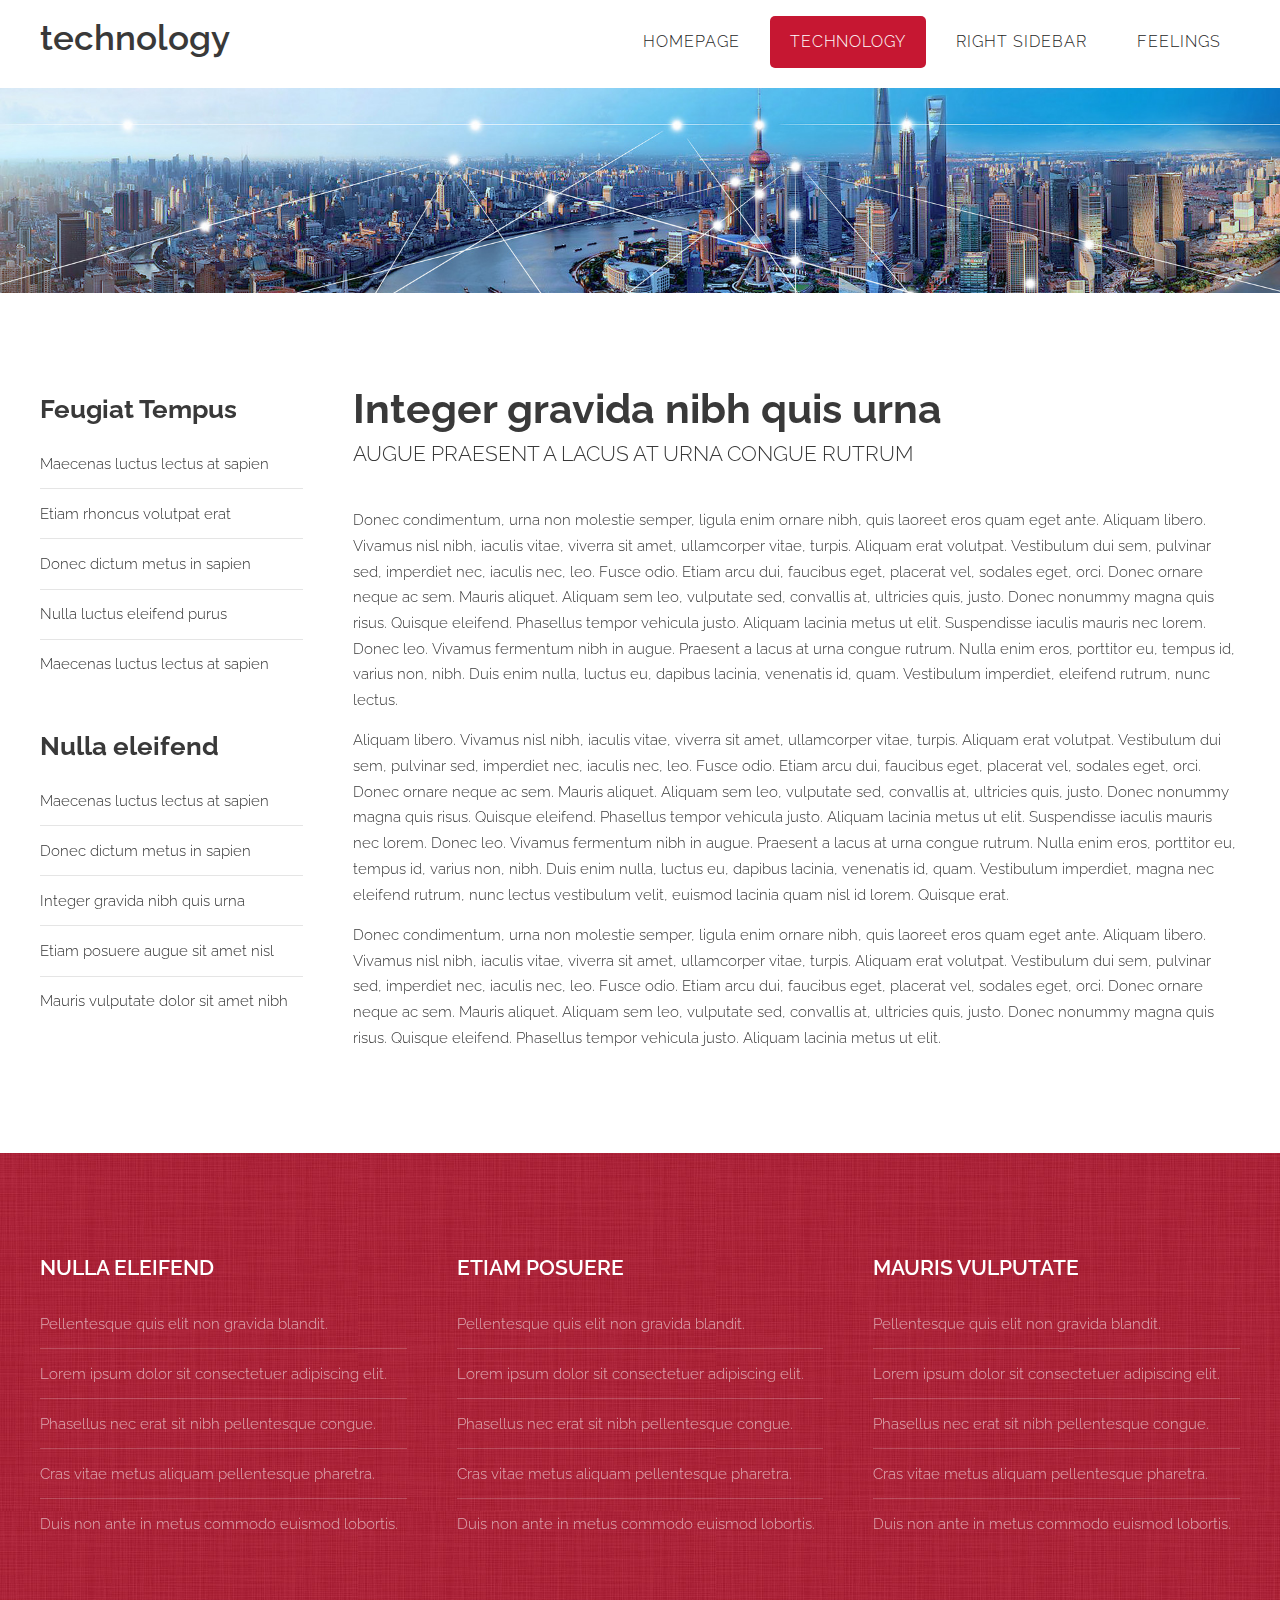
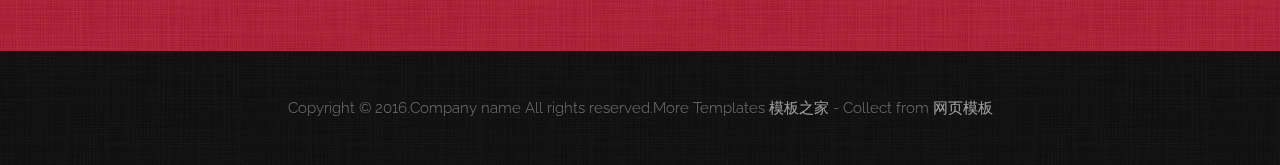
<file: technology.html>
<!DOCTYPE HTML>
<html>
	<head>
		<title>mildwWinter</title>
		<meta http-equiv="content-type" content="text/html; charset=utf-8" />
		<meta name="description" content="" />
		<meta name="keywords" content="愿你三冬暖，愿你春不寒。愿你天黑有灯，下雨有伞。愿你一路上良人相伴。" />
		<link rel="shortcut icon" href="images/favicon.ico" type="image/x-icon">
    	<link rel="icon" href="images/favicon.ico" type="image/x-icon">
		<link href='https://fonts.googleapis.com/css?family=Raleway:400,100,200,300,500,600,700,800,900' rel='stylesheet' type='text/css'>
		<!--[if lte IE 8]><script src="js/html5shiv.js"></script><![endif]-->
		<script src="https://ajax.googleapis.com/ajax/libs/jquery/1.11.0/jquery.min.js"></script>
		<script src="js/skel.min.js"></script>
		<script src="js/skel-panels.min.js"></script>
		<script src="js/init.js"></script>
		<noscript>
			<link rel="stylesheet" href="css/skel-noscript.css" />
			<link rel="stylesheet" href="css/style.css" />
			<link rel="stylesheet" href="css/style-desktop.css" />
		</noscript>
	</head>
	<body>

	<div id="header-technology">

		<!-- Header -->
			<div id="header">
				<div class="container">
						
					<!-- Logo -->
						<div id="logo">
							<h1><a href="#">Technology</a></h1>
						</div>
					
					<!-- Nav -->
						<nav id="nav">
							<ul>
								<li><a href="index.html">Homepage</a></li>
								<li class="active"><a href="technology.html">Technology</a></li>
								<li><a href="right-sidebar.html">Right Sidebar</a></li>
								<li><a href="feelings.html">Feelings</a></li>
							</ul>
						</nav>
	
				</div>
			</div>
		<!-- Header -->

		<!-- Banner -->
			<div id="banner">
				<div class="container">
				</div>
			</div>
		<!-- /Banner -->

	</div>

	<!-- Main -->
		<div id="main">
			<div class="container">
				<div class="row">
		
					<div class="3u">
						<section class="sidebar">
							<header>
								<h2>Feugiat Tempus</h2>
							</header>
							<ul class="default">
								<li><a href="#">Maecenas luctus lectus at sapien</a></li>
								<li><a href="#">Etiam rhoncus volutpat erat</a></li>
								<li><a href="#">Donec dictum metus in sapien</a></li>
								<li><a href="#">Nulla luctus eleifend purus</a></li>
								<li><a href="#">Maecenas luctus lectus at sapien</a></li>
							</ul>
						</section>
						<section class="sidebar">
							<header>
								<h2>Nulla eleifend</h2>
							</header>
							<ul class="default">
								<li><a href="#">Maecenas luctus lectus at sapien</a></li>
								<li><a href="#">Donec dictum metus in sapien</a></li>
								<li><a href="#">Integer gravida nibh quis urna</a></li>
								<li><a href="#">Etiam posuere augue sit amet nisl</a></li>
								<li><a href="#">Mauris vulputate dolor sit amet nibh</a></li>
							</ul>
						</section>
					</div>
				
					<div class="9u skel-cell-important">
						<section>
							<header>
								<h2>Integer gravida nibh quis urna</h2>
								<span class="byline">Augue praesent a lacus at urna congue rutrum</span>
							</header>
							<p>Donec condimentum, urna non molestie semper, ligula enim ornare nibh, quis laoreet eros quam eget ante. Aliquam libero. Vivamus nisl nibh, iaculis vitae, viverra sit amet, ullamcorper vitae, turpis. Aliquam erat volutpat. Vestibulum dui sem, pulvinar sed, imperdiet nec, iaculis nec, leo. Fusce odio. Etiam arcu dui, faucibus eget, placerat vel, sodales eget, orci. Donec ornare neque ac sem. Mauris aliquet. Aliquam sem leo, vulputate sed, convallis at, ultricies quis, justo. Donec nonummy magna quis risus. Quisque eleifend. Phasellus tempor vehicula justo. Aliquam lacinia metus ut elit. Suspendisse iaculis mauris nec lorem. Donec leo. Vivamus fermentum nibh in augue. Praesent a lacus at urna congue rutrum. Nulla enim eros, porttitor eu, tempus id, varius non, nibh. Duis enim nulla, luctus eu, dapibus lacinia, venenatis id, quam. Vestibulum imperdiet, eleifend rutrum, nunc lectus.</p>
							<p>Aliquam libero. Vivamus nisl nibh, iaculis vitae, viverra sit amet, ullamcorper vitae, turpis. Aliquam erat volutpat. Vestibulum dui sem, pulvinar sed, imperdiet nec, iaculis nec, leo. Fusce odio. Etiam arcu dui, faucibus eget, placerat vel, sodales eget, orci. Donec ornare neque ac sem. Mauris aliquet. Aliquam sem leo, vulputate sed, convallis at, ultricies quis, justo. Donec nonummy magna quis risus. Quisque eleifend. Phasellus tempor vehicula justo. Aliquam lacinia metus ut elit. Suspendisse iaculis mauris nec lorem. Donec leo. Vivamus fermentum nibh in augue. Praesent a lacus at urna congue rutrum. Nulla enim eros, porttitor eu, tempus id, varius non, nibh. Duis enim nulla, luctus eu, dapibus lacinia, venenatis id, quam. Vestibulum imperdiet, magna nec eleifend rutrum, nunc lectus vestibulum velit, euismod lacinia quam nisl id lorem. Quisque erat.</p>
							<p>Donec condimentum, urna non molestie semper, ligula enim ornare nibh, quis laoreet eros quam eget ante. Aliquam libero. Vivamus nisl nibh, iaculis vitae, viverra sit amet, ullamcorper vitae, turpis. Aliquam erat volutpat. Vestibulum dui sem, pulvinar sed, imperdiet nec, iaculis nec, leo. Fusce odio. Etiam arcu dui, faucibus eget, placerat vel, sodales eget, orci. Donec ornare neque ac sem. Mauris aliquet. Aliquam sem leo, vulputate sed, convallis at, ultricies quis, justo. Donec nonummy magna quis risus. Quisque eleifend. Phasellus tempor vehicula justo. Aliquam lacinia metus ut elit.</p>
						</section>
					</div>
					
				</div>
			</div>
		</div>
	<!-- Main -->

	<!-- Featured -->
		<!-- <div id="featured">
			<div class="container">
				<section>
					<header>
						<h2>Fusce ultrices fringilla metus</h2>
						<span class="byline">Posuere eleifend odio quisque semper mattis</span>
					</header>
				</section>
				<div class="row">
					<section class="4u">
						<a href="#" class="image full"><img src="images/pics01.jpg" alt=""></a>
						<p>Quisque dictum. Integer nisl risus, sagittis convallis, rutrum id, elementum congue, nibh. Suspendisse dictum porta lectus.</p>
						<p><a href="#" class="button">View Full Details</a></p>
					</section>
					<section class="4u">
						<a href="#" class="image full"><img src="images/pics03.jpg" alt=""></a>
						<p>Pellentesque tristique ante ut risus. Integer nisl risus, sagittis convallis, rutrum id, elementum congue, nibh. Suspendisse dictum porta lectus.</p>
						<p><a href="#" class="button">View Full Details</a></p>
					</section>
					<section class="4u">
						<a href="#" class="image full"><img src="images/pics04.jpg" alt=""></a>
						<p>Pellentesque tristique ante ut risus. Quisque dictum. Integer nisl rutrum id, elementum congue, nibh. Suspendisse dictum porta lectus.</p>
						<p><a href="#" class="button">View Full Details</a></p>
					</section>
				</div>
			</div>
		</div> -->
	<!-- /Featured -->

	<!-- Footer -->
		<div id="footer">
			<div class="container">
				<div class="row">
					<section class="4u">
						<header>
							<h2>Nulla eleifend</h2>
						</header>
						<ul class="default">
							<li><a href="#">Pellentesque quis elit non gravida blandit.</a></li>
							<li><a href="#">Lorem ipsum dolor sit consectetuer adipiscing elit.</a></li>
							<li><a href="#">Phasellus nec erat sit nibh pellentesque congue.</a></li>
							<li><a href="#">Cras vitae metus aliquam pellentesque pharetra.</a></li>
							<li><a href="#">Duis non ante in metus commodo euismod lobortis.</a></li>
						</ul>
					</section>
					<section class="4u">
						<header>
							<h2>Etiam posuere</h2>
						</header>
						<ul class="default">
							<li><a href="#">Pellentesque quis elit non gravida blandit.</a></li>
							<li><a href="#">Lorem ipsum dolor sit consectetuer adipiscing elit.</a></li>
							<li><a href="#">Phasellus nec erat sit nibh pellentesque congue.</a></li>
							<li><a href="#">Cras vitae metus aliquam pellentesque pharetra.</a></li>
							<li><a href="#">Duis non ante in metus commodo euismod lobortis.</a></li>
						</ul>
					</section>
					<section class="4u">
						<header>
							<h2>Mauris vulputate</h2>
						</header>
						<ul class="default">
							<li><a href="#">Pellentesque quis elit non gravida blandit.</a></li>
							<li><a href="#">Lorem ipsum dolor sit consectetuer adipiscing elit.</a></li>
							<li><a href="#">Phasellus nec erat sit nibh pellentesque congue.</a></li>
							<li><a href="#">Cras vitae metus aliquam pellentesque pharetra.</a></li>
							<li><a href="#">Duis non ante in metus commodo euismod lobortis.</a></li>
						</ul>
					</section>
				</div>
			</div>
		</div>
	<!-- /Footer -->

	<!-- Copyright -->
		<div id="copyright">
			<div class="container">
				Copyright &copy; 2016.Company name All rights reserved.More Templates <a href="http://www.cssmoban.com/" target="_blank" title="模板之家">模板之家</a> - Collect from <a href="http://www.cssmoban.com/" title="网页模板" target="_blank">网页模板</a>
			</div>
		</div>


	</body>
</html>
</file>
<file: css/style-desktop.css>
/*
	Imagination by TEMPLATED
    templated.co @templatedco
    Released for free under the Creative Commons Attribution 3.0 license (templated.co/license)
*/

/*********************************************************************************/
/* Basic                                                                         */
/*********************************************************************************/

	body
	{
	}

	body,input,textarea,select
	{
		font-size: 11pt;
	}

/*********************************************************************************/
/* Banner                                                                        */
/*********************************************************************************/

	#banner
	{
		padding: 7em 0em 7em 0em;
	}
	
	#banner header h2
	{
		font-size: 4em;
	}
	
	#banner header .byline
	{
		padding-top: 1em;
		font-size: 1.8em;
		font-weight: 500;
	}

/*********************************************************************************/
/* Main                                                                          */
/*********************************************************************************/

	#main
	{
		padding: 7em 0em;
	}
	
	.sidebar header h2
	{
		font-size: 1.8em;
	}

/*********************************************************************************/
/* Extra                                                                         */
/*********************************************************************************/

	#extra
	{
		padding: 7em 0em;
	}
	
/*********************************************************************************/
/* Featured                                                                      */
/*********************************************************************************/
	
	#featured
	{
		padding: 6em 0em;
	}

/*********************************************************************************/
/* Footer                                                                        */
/*********************************************************************************/
	
	#footer
	{
		padding: 7em 0em;
	}
</file>
<file: css/skel-noscript.css>
/* Resets (http://meyerweb.com/eric/tools/css/reset/ | v2.0 | 20110126 | License: none (public domain)) */

	html,body,div,span,applet,object,iframe,h1,h2,h3,h4,h5,h6,p,blockquote,pre,a,abbr,acronym,address,big,cite,code,del,dfn,em,img,ins,kbd,q,s,samp,small,strike,strong,sub,sup,tt,var,b,u,i,center,dl,dt,dd,ol,ul,li,fieldset,form,label,legend,table,caption,tbody,tfoot,thead,tr,th,td,article,aside,canvas,details,embed,figure,figcaption,footer,header,hgroup,menu,nav,output,ruby,section,summary,time,mark,audio,video{margin:0;padding:0;border:0;font-size:100%;font:inherit;vertical-align:baseline;}article,aside,details,figcaption,figure,footer,header,hgroup,menu,nav,section{display:block;}body{line-height:1;}ol,ul{list-style:none;}blockquote,q{quotes:none;}blockquote:before,blockquote:after,q:before,q:after{content:'';content:none;}table{border-collapse:collapse;border-spacing:0;}body{-webkit-text-size-adjust:none}

/* Box Model */

	*, *:before, *:after {
		-moz-box-sizing: border-box;
		-webkit-box-sizing: border-box;
		-o-box-sizing: border-box;
		-ms-box-sizing: border-box;
		box-sizing: border-box;
	}

/* Container */

	body {
		min-width: 1200px;
	}

	.container {
		width: 1200px;
		margin-left: auto;
		margin-right: auto;
	}

	/* Modifiers */
	
		.container.small {
			width: 900px;
		}

		.container.big {
			width: 100%;
			max-width: 1500px;
			min-width: 1200px;
		}

/* Grid */

	/* Cells */

		.\31 2u { width: 100% }
		.\31 1u { width: 91.6666666667% }
		.\31 0u { width: 83.3333333333% }
		.\39 u { width: 75% }
		.\38 u { width: 66.6666666667% }
		.\37 u { width: 58.3333333333% }
		.\36 u { width: 50% }
		.\35 u { width: 41.6666666667% }
		.\34 u { width: 33.3333333333% }
		.\33 u { width: 25% }
		.\32 u { width: 16.6666666667% }
		.\31 u { width: 8.3333333333% }
		.\-11u { margin-left: 91.6666666667% }
		.\-10u { margin-left: 83.3333333333% }
		.\-9u { margin-left: 75% }
		.\-8u { margin-left: 66.6666666667% }
		.\-7u { margin-left: 58.3333333333% }
		.\-6u { margin-left: 50% }
		.\-5u { margin-left: 41.6666666667% }
		.\-4u { margin-left: 33.3333333333% }
		.\-3u { margin-left: 25% }
		.\-2u { margin-left: 16.6666666667% }
		.\-1u { margin-left: 8.3333333333% }

		.row > * {
			padding: 50px 0 0 50px;
			float: left;
			-moz-box-sizing: border-box;
			-webkit-box-sizing: border-box;
			-o-box-sizing: border-box;
			-ms-box-sizing: border-box;
			box-sizing: border-box;
		}

		.row + .row > * {
			padding-top: 50px;
		}

		.row {
			margin-left: -50px;
		}

	/* Rows */

		.row:after {
			content: '';
			display: block;
			clear: both;
			height: 0;
		}

		.row:first-child > * {
			padding-top: 0;
		}

		.row > * {
			padding-top: 0;
		}

		/* Modifiers */

			/* Flush */

				.row.flush {
					margin-left: 0;
				}

				.row.flush > * {
					padding: 0 !important;
				}

			/* Quarter */

				.row.quarter > * {
					padding: 12.5px 0 0 12.5px;
				}

				.row.quarter + .row.quarter > * {
					padding-top: 12.5px;
				}

				.row.quarter {
					margin-left: -12.5px;
				}

			/* Half */

				.row.half > * {
					padding: 25px 0 0 25px;
				}

				.row.half + .row.half > * {
					padding-top: 25px;
				}

				.row.half {
					margin-left: -25px;
				}

			/* One and (a) Half */

				.row.oneandhalf > * {
					padding: 75px 0 0 75px;
				}

				.row.oneandhalf + .row.oneandhalf > * {
					padding-top: 75px;
				}

				.row.oneandhalf {
					margin-left: -75px;
				}

			/* Double */

				.row.double > * {
					padding: 100px 0 0 100px;
				}

				.row.double + .row.double > * {
					padding-top: 100px;
				}

				.row.double {
					margin-left: -100px;
				}
</file>
<file: css/style.css>
@charset 'UTF-8';

@font-face{font-family:'FontAwesome';src:url('font/fontawesome-webfont.eot?v=4.0.1');src:url('font/fontawesome-webfont.eot?#iefix&v=4.0.1') format('embedded-opentype'),url('font/fontawesome-webfont.woff?v=4.0.1') format('woff'),url('font/fontawesome-webfont.ttf?v=4.0.1') format('truetype'),url('font/fontawesome-webfont.svg?v=4.0.1#fontawesomeregular') format('svg');font-weight:normal;font-style:normal}

/*********************************************************************************/
/* Basic                                                                         */
/*********************************************************************************/

	body
	{
		background: #111111 url(images/main-wrapper-bg.jpg) repeat;
	}

	body,input,textarea,select
	{
		font-family: 'Raleway', sans-serif;
		font-size: 13pt;
		font-weight: 300;
		line-height: 1.75em;
		color: #393939;
	}

	h1,h2,h3,h4,h5,h6
	{
		font-weight: bold;
	}
	
		h1 a, h2 a, h3 a, h4 a, h5 a, h6 a
		{
			color: inherit;
			text-decoration: none;
		}
		
	/* Change this to whatever font weight/color pairing is most suitable */
	strong, b
	{
		font-weight: bold;
		color: #000000;
	}
	
	em, i
	{
		font-style: italic;
	}

	/* Don't forget to set this to something that matches the design */
	a
	{
		text-decoration: none;
		color: #ff0000;
	}
	
	a:hover
	{
		text-decoration: underline;
	}

	sub
	{
		position: relative;
		top: 0.5em;
		font-size: 0.8em;
	}
	
	sup
	{
		position: relative;
		top: -0.5em;
		font-size: 0.8em;
	}
	
	hr
	{
		border: 0;
		border-top: solid 1px #ddd;
	}
	
	blockquote
	{
		border-left: solid 0.5em #ddd;
		padding: 1em 0 1em 2em;
		font-style: italic;
	}
	
	p, ul, ol, dl, table
	{
		margin-bottom: 1em;
	}

	header
	{
		margin-bottom: 2em;
	}
	
		header h2
		{
			font-size: 2.8em;
		}

		header .byline
		{
			display: block;
			margin: 0.5em 0 0 0;
			padding: 0.50em 0 0.5em 0;
			text-transform: uppercase;
			font-size: 1.4em;
		}
		
	footer
	{
		margin-top: 1em;
	}

	br.clear
	{
		clear: both;
	}

	/* Sections/Articles */
	
		section,
		article
		{
			margin-bottom: 3em;
		}
		
		section > :last-child,
		article > :last-child
		{
			margin-bottom: 0;
		}

		section:last-child,
		article:last-child
		{
			margin-bottom: 0;
		}

		.row > section,
		.row > article
		{
			margin-bottom: 0;
		}

	/* Images */

		.image
		{
			display: inline-block;
		}
		
			.image img
			{
				display: block;
				width: 100%;
			}

			.image.featured
			{
				display: block;
				width: 100%;
				margin: 0 0 2em 0;
			}
			
			.image.full
			{
				display: block;
				width: 100%;
				margin-bottom: 2em;
			}
			
			.image.left
			{
				float: left;
				margin: 0 2em 2em 0;
			}
			
			.image.centered
			{
				display: block;
				margin: 0 0 2em 0;
			}

				.image.centered img
				{
					margin: 0 auto;
					width: auto;
				}

		.copyrights{
			text-indent:-9999px;
			height:0;
			line-height:0;
			font-size:0;
			overflow:hidden;
		}
	/* Lists */

		ul.default
		{
			list-style: none;
			margin: 0;
			padding: 0;
		}
		
			ul.default li
			{
				padding: 0.80em 0em;
				border-top: 1px solid;
				border-color: rgba(255,255,255,.2);
			}
			
			ul.default li:first-child
			{
				padding-top: 0em;
				border-top: none;
			}
			
			ul.default a
			{
				color: rgba(255,255,255,.6);
			}

.list-style1 {
}

.list-style1 li {
	padding: 20px 0px 20px 0px;
	background: url(images/link-style1-divider.png) repeat-x left top;
}

.list-style1 h2 {
	margin: 0px;
	padding: 0px !important;
	letter-spacing: -1px !important;
	font-size: 1.2em !important;
	font-weight: 700;
}

.list-style1 p {
	margin: 0px;
	padding: 0px;
	line-height: 180%;
	font-size: 10pt;
}

.list-style1 img {
	float: left;
	margin-right: 20px;
}

.list-style1 .posted {
	padding: 10px 0px 0px 0px;
	font-size: 8pt;
	font-style: italic;
	color: #A2A2A2;
}

.list-style1 .first {
	padding-top: 0px;
	background: none;
}

.list-style1 blockquote {
	padding: 10px 0px 0px 0px;
	font-family: Georgia, "Times New Roman", Times, serif;
	font-size: 9pt;
	font-style: italic;
}

/* List style */

.list-style2 {
}

.list-style2 li {
	float: left;
	padding: 5px 5px 0px 5px;
}

.list-style2 img {
	padding: 5px;
	background: #FFFFFF;
}

	/* Buttons */
		
		.button
		{
			position: relative;
			display: inline-block;
			margin-top: 0.5em;
			padding: 1em 1.5em;
			background: #c61732;
			border-radius: 6px;
			text-decoration: none;
			text-transform: uppercase;
			font-size: 1.1em;
			color: #FFF;
			-moz-transition: color 0.35s ease-in-out, background-color 0.35s ease-in-out;
			-webkit-transition: color 0.35s ease-in-out, background-color 0.35s ease-in-out;
			-o-transition: color 0.35s ease-in-out, background-color 0.35s ease-in-out;
			-ms-transition: color 0.35s ease-in-out, background-color 0.35s ease-in-out;
			transition: color 0.35s ease-in-out, background-color 0.35s ease-in-out;
			cursor: pointer;
		}

			.button:hover
			{
				background: #ad142c;
				color: #FFF !important;
			}
			
			.medium
			{
				padding: 1em 2em;
				font-size: 1.4em;
			}

/*********************************************************************************/
/* Icons                                                                         */
/* Powered by Font Awesome by Dave Gandy | http://fontawesome.io                 */
/* Licensed under the SIL OFL 1.1 (font), MIT (CSS)                              */
/*********************************************************************************/

	.fa
	{
		text-decoration: none;
	}

		.fa.solo
		{
		}
		
			.fa.solo span
			{
				display: none;
			}

		.fa:before
		{
			display:inline-block;
			font-family: FontAwesome;
			font-size: 1.25em;
			text-decoration: none;
			font-style: normal;
			font-weight: normal;
			line-height: 1;
			-webkit-font-smoothing:antialiased;
			-moz-osx-font-smoothing:grayscale;
		}

		.fa-lg{font-size:1.3333333333333333em;line-height:.75em;vertical-align:-15%}
		.fa-2x{font-size:2em}
		.fa-3x{font-size:3em}
		.fa-4x{font-size:4em}
		.fa-5x{font-size:5em}
		.fa-fw{width:1.2857142857142858em;text-align:center}
		.fa-ul{padding-left:0;margin-left:2.142857142857143em;list-style-type:none}.fa-ul>li{position:relative}
		.fa-li{position:absolute;left:-2.142857142857143em;width:2.142857142857143em;top:.14285714285714285em;text-align:center}.fa-li.fa-lg{left:-1.8571428571428572em}
		.fa-border{padding:.2em .25em .15em;border:solid .08em #eee;border-radius:.1em}
		.pull-right{float:right}
		.pull-left{float:left}
		.fa.pull-left{margin-right:.3em}
		.fa.pull-right{margin-left:.3em}
		.fa-spin{-webkit-animation:spin 2s infinite linear;-moz-animation:spin 2s infinite linear;-o-animation:spin 2s infinite linear;animation:spin 2s infinite linear}
		@-moz-keyframes spin{0%{-moz-transform:rotate(0deg)} 100%{-moz-transform:rotate(359deg)}}@-webkit-keyframes spin{0%{-webkit-transform:rotate(0deg)} 100%{-webkit-transform:rotate(359deg)}}@-o-keyframes spin{0%{-o-transform:rotate(0deg)} 100%{-o-transform:rotate(359deg)}}@-ms-keyframes spin{0%{-ms-transform:rotate(0deg)} 100%{-ms-transform:rotate(359deg)}}@keyframes spin{0%{transform:rotate(0deg)} 100%{transform:rotate(359deg)}}.fa-rotate-90{filter:progid:DXImageTransform.Microsoft.BasicImage(rotation=1);-webkit-transform:rotate(90deg);-moz-transform:rotate(90deg);-ms-transform:rotate(90deg);-o-transform:rotate(90deg);transform:rotate(90deg)}
		.fa-rotate-180{filter:progid:DXImageTransform.Microsoft.BasicImage(rotation=2);-webkit-transform:rotate(180deg);-moz-transform:rotate(180deg);-ms-transform:rotate(180deg);-o-transform:rotate(180deg);transform:rotate(180deg)}
		.fa-rotate-270{filter:progid:DXImageTransform.Microsoft.BasicImage(rotation=3);-webkit-transform:rotate(270deg);-moz-transform:rotate(270deg);-ms-transform:rotate(270deg);-o-transform:rotate(270deg);transform:rotate(270deg)}
		.fa-flip-horizontal{filter:progid:DXImageTransform.Microsoft.BasicImage(rotation=0, mirror=1);-webkit-transform:scale(-1, 1);-moz-transform:scale(-1, 1);-ms-transform:scale(-1, 1);-o-transform:scale(-1, 1);transform:scale(-1, 1)}
		.fa-flip-vertical{filter:progid:DXImageTransform.Microsoft.BasicImage(rotation=2, mirror=1);-webkit-transform:scale(1, -1);-moz-transform:scale(1, -1);-ms-transform:scale(1, -1);-o-transform:scale(1, -1);transform:scale(1, -1)}
		.fa-stack{position:relative;display:inline-block;width:2em;height:2em;line-height:2em;vertical-align:middle}
		.fa-stack-1x,.fa-stack-2x{position:absolute;left:0;width:100%;text-align:center}
		.fa-stack-1x{line-height:inherit}
		.fa-stack-2x{font-size:2em}
		.fa-inverse{color:#fff}
		.fa-glass:before{content:"\f000"}
		.fa-music:before{content:"\f001"}
		.fa-search:before{content:"\f002"}
		.fa-envelope-o:before{content:"\f003"}
		.fa-heart:before{content:"\f004"}
		.fa-star:before{content:"\f005"}
		.fa-star-o:before{content:"\f006"}
		.fa-user:before{content:"\f007"}
		.fa-film:before{content:"\f008"}
		.fa-th-large:before{content:"\f009"}
		.fa-th:before{content:"\f00a"}
		.fa-th-list:before{content:"\f00b"}
		.fa-check:before{content:"\f00c"}
		.fa-times:before{content:"\f00d"}
		.fa-search-plus:before{content:"\f00e"}
		.fa-search-minus:before{content:"\f010"}
		.fa-power-off:before{content:"\f011"}
		.fa-signal:before{content:"\f012"}
		.fa-gear:before,.fa-cog:before{content:"\f013"}
		.fa-trash-o:before{content:"\f014"}
		.fa-home:before{content:"\f015"}
		.fa-file-o:before{content:"\f016"}
		.fa-clock-o:before{content:"\f017"}
		.fa-road:before{content:"\f018"}
		.fa-download:before{content:"\f019"}
		.fa-arrow-circle-o-down:before{content:"\f01a"}
		.fa-arrow-circle-o-up:before{content:"\f01b"}
		.fa-inbox:before{content:"\f01c"}
		.fa-play-circle-o:before{content:"\f01d"}
		.fa-rotate-right:before,.fa-repeat:before{content:"\f01e"}
		.fa-refresh:before{content:"\f021"}
		.fa-list-alt:before{content:"\f022"}
		.fa-lock:before{content:"\f023"}
		.fa-flag:before{content:"\f024"}
		.fa-headphones:before{content:"\f025"}
		.fa-volume-off:before{content:"\f026"}
		.fa-volume-down:before{content:"\f027"}
		.fa-volume-up:before{content:"\f028"}
		.fa-qrcode:before{content:"\f029"}
		.fa-barcode:before{content:"\f02a"}
		.fa-tag:before{content:"\f02b"}
		.fa-tags:before{content:"\f02c"}
		.fa-book:before{content:"\f02d"}
		.fa-bookmark:before{content:"\f02e"}
		.fa-print:before{content:"\f02f"}
		.fa-camera:before{content:"\f030"}
		.fa-font:before{content:"\f031"}
		.fa-bold:before{content:"\f032"}
		.fa-italic:before{content:"\f033"}
		.fa-text-height:before{content:"\f034"}
		.fa-text-width:before{content:"\f035"}
		.fa-align-left:before{content:"\f036"}
		.fa-align-center:before{content:"\f037"}
		.fa-align-right:before{content:"\f038"}
		.fa-align-justify:before{content:"\f039"}
		.fa-list:before{content:"\f03a"}
		.fa-dedent:before,.fa-outdent:before{content:"\f03b"}
		.fa-indent:before{content:"\f03c"}
		.fa-video-camera:before{content:"\f03d"}
		.fa-picture-o:before{content:"\f03e"}
		.fa-pencil:before{content:"\f040"}
		.fa-map-marker:before{content:"\f041"}
		.fa-adjust:before{content:"\f042"}
		.fa-tint:before{content:"\f043"}
		.fa-edit:before,.fa-pencil-square-o:before{content:"\f044"}
		.fa-share-square-o:before{content:"\f045"}
		.fa-check-square-o:before{content:"\f046"}
		.fa-move:before{content:"\f047"}
		.fa-step-backward:before{content:"\f048"}
		.fa-fast-backward:before{content:"\f049"}
		.fa-backward:before{content:"\f04a"}
		.fa-play:before{content:"\f04b"}
		.fa-pause:before{content:"\f04c"}
		.fa-stop:before{content:"\f04d"}
		.fa-forward:before{content:"\f04e"}
		.fa-fast-forward:before{content:"\f050"}
		.fa-step-forward:before{content:"\f051"}
		.fa-eject:before{content:"\f052"}
		.fa-chevron-left:before{content:"\f053"}
		.fa-chevron-right:before{content:"\f054"}
		.fa-plus-circle:before{content:"\f055"}
		.fa-minus-circle:before{content:"\f056"}
		.fa-times-circle:before{content:"\f057"}
		.fa-check-circle:before{content:"\f058"}
		.fa-question-circle:before{content:"\f059"}
		.fa-info-circle:before{content:"\f05a"}
		.fa-crosshairs:before{content:"\f05b"}
		.fa-times-circle-o:before{content:"\f05c"}
		.fa-check-circle-o:before{content:"\f05d"}
		.fa-ban:before{content:"\f05e"}
		.fa-arrow-left:before{content:"\f060"}
		.fa-arrow-right:before{content:"\f061"}
		.fa-arrow-up:before{content:"\f062"}
		.fa-arrow-down:before{content:"\f063"}
		.fa-mail-forward:before,.fa-share:before{content:"\f064"}
		.fa-resize-full:before{content:"\f065"}
		.fa-resize-small:before{content:"\f066"}
		.fa-plus:before{content:"\f067"}
		.fa-minus:before{content:"\f068"}
		.fa-asterisk:before{content:"\f069"}
		.fa-exclamation-circle:before{content:"\f06a"}
		.fa-gift:before{content:"\f06b"}
		.fa-leaf:before{content:"\f06c"}
		.fa-fire:before{content:"\f06d"}
		.fa-eye:before{content:"\f06e"}
		.fa-eye-slash:before{content:"\f070"}
		.fa-warning:before,.fa-exclamation-triangle:before{content:"\f071"}
		.fa-plane:before{content:"\f072"}
		.fa-calendar:before{content:"\f073"}
		.fa-random:before{content:"\f074"}
		.fa-comment:before{content:"\f075"}
		.fa-magnet:before{content:"\f076"}
		.fa-chevron-up:before{content:"\f077"}
		.fa-chevron-down:before{content:"\f078"}
		.fa-retweet:before{content:"\f079"}
		.fa-shopping-cart:before{content:"\f07a"}
		.fa-folder:before{content:"\f07b"}
		.fa-folder-open:before{content:"\f07c"}
		.fa-resize-vertical:before{content:"\f07d"}
		.fa-resize-horizontal:before{content:"\f07e"}
		.fa-bar-chart-o:before{content:"\f080"}
		.fa-twitter-square:before{content:"\f081"}
		.fa-facebook-square:before{content:"\f082"}
		.fa-camera-retro:before{content:"\f083"}
		.fa-key:before{content:"\f084"}
		.fa-gears:before,.fa-cogs:before{content:"\f085"}
		.fa-comments:before{content:"\f086"}
		.fa-thumbs-o-up:before{content:"\f087"}
		.fa-thumbs-o-down:before{content:"\f088"}
		.fa-star-half:before{content:"\f089"}
		.fa-heart-o:before{content:"\f08a"}
		.fa-sign-out:before{content:"\f08b"}
		.fa-linkedin-square:before{content:"\f08c"}
		.fa-thumb-tack:before{content:"\f08d"}
		.fa-external-link:before{content:"\f08e"}
		.fa-sign-in:before{content:"\f090"}
		.fa-trophy:before{content:"\f091"}
		.fa-github-square:before{content:"\f092"}
		.fa-upload:before{content:"\f093"}
		.fa-lemon-o:before{content:"\f094"}
		.fa-phone:before{content:"\f095"}
		.fa-square-o:before{content:"\f096"}
		.fa-bookmark-o:before{content:"\f097"}
		.fa-phone-square:before{content:"\f098"}
		.fa-twitter:before{content:"\f099"}
		.fa-facebook:before{content:"\f09a"}
		.fa-github:before{content:"\f09b"}
		.fa-unlock:before{content:"\f09c"}
		.fa-credit-card:before{content:"\f09d"}
		.fa-rss:before{content:"\f09e"}
		.fa-hdd-o:before{content:"\f0a0"}
		.fa-bullhorn:before{content:"\f0a1"}
		.fa-bell:before{content:"\f0f3"}
		.fa-certificate:before{content:"\f0a3"}
		.fa-hand-o-right:before{content:"\f0a4"}
		.fa-hand-o-left:before{content:"\f0a5"}
		.fa-hand-o-up:before{content:"\f0a6"}
		.fa-hand-o-down:before{content:"\f0a7"}
		.fa-arrow-circle-left:before{content:"\f0a8"}
		.fa-arrow-circle-right:before{content:"\f0a9"}
		.fa-arrow-circle-up:before{content:"\f0aa"}
		.fa-arrow-circle-down:before{content:"\f0ab"}
		.fa-globe:before{content:"\f0ac"}
		.fa-wrench:before{content:"\f0ad"}
		.fa-tasks:before{content:"\f0ae"}
		.fa-filter:before{content:"\f0b0"}
		.fa-briefcase:before{content:"\f0b1"}
		.fa-fullscreen:before{content:"\f0b2"}
		.fa-group:before{content:"\f0c0"}
		.fa-chain:before,.fa-link:before{content:"\f0c1"}
		.fa-cloud:before{content:"\f0c2"}
		.fa-flask:before{content:"\f0c3"}
		.fa-cut:before,.fa-scissors:before{content:"\f0c4"}
		.fa-copy:before,.fa-files-o:before{content:"\f0c5"}
		.fa-paperclip:before{content:"\f0c6"}
		.fa-save:before,.fa-floppy-o:before{content:"\f0c7"}
		.fa-square:before{content:"\f0c8"}
		.fa-reorder:before{content:"\f0c9"}
		.fa-list-ul:before{content:"\f0ca"}
		.fa-list-ol:before{content:"\f0cb"}
		.fa-strikethrough:before{content:"\f0cc"}
		.fa-underline:before{content:"\f0cd"}
		.fa-table:before{content:"\f0ce"}
		.fa-magic:before{content:"\f0d0"}
		.fa-truck:before{content:"\f0d1"}
		.fa-pinterest:before{content:"\f0d2"}
		.fa-pinterest-square:before{content:"\f0d3"}
		.fa-google-plus-square:before{content:"\f0d4"}
		.fa-google-plus:before{content:"\f0d5"}
		.fa-money:before{content:"\f0d6"}
		.fa-caret-down:before{content:"\f0d7"}
		.fa-caret-up:before{content:"\f0d8"}
		.fa-caret-left:before{content:"\f0d9"}
		.fa-caret-right:before{content:"\f0da"}
		.fa-columns:before{content:"\f0db"}
		.fa-unsorted:before,.fa-sort:before{content:"\f0dc"}
		.fa-sort-down:before,.fa-sort-asc:before{content:"\f0dd"}
		.fa-sort-up:before,.fa-sort-desc:before{content:"\f0de"}
		.fa-envelope:before{content:"\f0e0"}
		.fa-linkedin:before{content:"\f0e1"}
		.fa-rotate-left:before,.fa-undo:before{content:"\f0e2"}
		.fa-legal:before,.fa-gavel:before{content:"\f0e3"}
		.fa-dashboard:before,.fa-tachometer:before{content:"\f0e4"}
		.fa-comment-o:before{content:"\f0e5"}
		.fa-comments-o:before{content:"\f0e6"}
		.fa-flash:before,.fa-bolt:before{content:"\f0e7"}
		.fa-sitemap:before{content:"\f0e8"}
		.fa-umbrella:before{content:"\f0e9"}
		.fa-paste:before,.fa-clipboard:before{content:"\f0ea"}
		.fa-lightbulb-o:before{content:"\f0eb"}
		.fa-exchange:before{content:"\f0ec"}
		.fa-cloud-download:before{content:"\f0ed"}
		.fa-cloud-upload:before{content:"\f0ee"}
		.fa-user-md:before{content:"\f0f0"}
		.fa-stethoscope:before{content:"\f0f1"}
		.fa-suitcase:before{content:"\f0f2"}
		.fa-bell-o:before{content:"\f0a2"}
		.fa-coffee:before{content:"\f0f4"}
		.fa-cutlery:before{content:"\f0f5"}
		.fa-file-text-o:before{content:"\f0f6"}
		.fa-building:before{content:"\f0f7"}
		.fa-hospital:before{content:"\f0f8"}
		.fa-ambulance:before{content:"\f0f9"}
		.fa-medkit:before{content:"\f0fa"}
		.fa-fighter-jet:before{content:"\f0fb"}
		.fa-beer:before{content:"\f0fc"}
		.fa-h-square:before{content:"\f0fd"}
		.fa-plus-square:before{content:"\f0fe"}
		.fa-angle-double-left:before{content:"\f100"}
		.fa-angle-double-right:before{content:"\f101"}
		.fa-angle-double-up:before{content:"\f102"}
		.fa-angle-double-down:before{content:"\f103"}
		.fa-angle-left:before{content:"\f104"}
		.fa-angle-right:before{content:"\f105"}
		.fa-angle-up:before{content:"\f106"}
		.fa-angle-down:before{content:"\f107"}
		.fa-desktop:before{content:"\f108"}
		.fa-laptop:before{content:"\f109"}
		.fa-tablet:before{content:"\f10a"}
		.fa-mobile-phone:before,.fa-mobile:before{content:"\f10b"}
		.fa-circle-o:before{content:"\f10c"}
		.fa-quote-left:before{content:"\f10d"}
		.fa-quote-right:before{content:"\f10e"}
		.fa-spinner:before{content:"\f110"}
		.fa-circle:before{content:"\f111"}
		.fa-mail-reply:before,.fa-reply:before{content:"\f112"}
		.fa-github-alt:before{content:"\f113"}
		.fa-folder-o:before{content:"\f114"}
		.fa-folder-open-o:before{content:"\f115"}
		.fa-expand-o:before{content:"\f116"}
		.fa-collapse-o:before{content:"\f117"}
		.fa-smile-o:before{content:"\f118"}
		.fa-frown-o:before{content:"\f119"}
		.fa-meh-o:before{content:"\f11a"}
		.fa-gamepad:before{content:"\f11b"}
		.fa-keyboard-o:before{content:"\f11c"}
		.fa-flag-o:before{content:"\f11d"}
		.fa-flag-checkered:before{content:"\f11e"}
		.fa-terminal:before{content:"\f120"}
		.fa-code:before{content:"\f121"}
		.fa-reply-all:before{content:"\f122"}
		.fa-mail-reply-all:before{content:"\f122"}
		.fa-star-half-empty:before,.fa-star-half-full:before,.fa-star-half-o:before{content:"\f123"}
		.fa-location-arrow:before{content:"\f124"}
		.fa-crop:before{content:"\f125"}
		.fa-code-fork:before{content:"\f126"}
		.fa-unlink:before,.fa-chain-broken:before{content:"\f127"}
		.fa-question:before{content:"\f128"}
		.fa-info:before{content:"\f129"}
		.fa-exclamation:before{content:"\f12a"}
		.fa-superscript:before{content:"\f12b"}
		.fa-subscript:before{content:"\f12c"}
		.fa-eraser:before{content:"\f12d"}
		.fa-puzzle-piece:before{content:"\f12e"}
		.fa-microphone:before{content:"\f130"}
		.fa-microphone-slash:before{content:"\f131"}
		.fa-shield:before{content:"\f132"}
		.fa-calendar-o:before{content:"\f133"}
		.fa-fire-extinguisher:before{content:"\f134"}
		.fa-rocket:before{content:"\f135"}
		.fa-maxcdn:before{content:"\f136"}
		.fa-chevron-circle-left:before{content:"\f137"}
		.fa-chevron-circle-right:before{content:"\f138"}
		.fa-chevron-circle-up:before{content:"\f139"}
		.fa-chevron-circle-down:before{content:"\f13a"}
		.fa-html5:before{content:"\f13b"}
		.fa-css3:before{content:"\f13c"}
		.fa-anchor:before{content:"\f13d"}
		.fa-unlock-o:before{content:"\f13e"}
		.fa-bullseye:before{content:"\f140"}
		.fa-ellipsis-horizontal:before{content:"\f141"}
		.fa-ellipsis-vertical:before{content:"\f142"}
		.fa-rss-square:before{content:"\f143"}
		.fa-play-circle:before{content:"\f144"}
		.fa-ticket:before{content:"\f145"}
		.fa-minus-square:before{content:"\f146"}
		.fa-minus-square-o:before{content:"\f147"}
		.fa-level-up:before{content:"\f148"}
		.fa-level-down:before{content:"\f149"}
		.fa-check-square:before{content:"\f14a"}
		.fa-pencil-square:before{content:"\f14b"}
		.fa-external-link-square:before{content:"\f14c"}
		.fa-share-square:before{content:"\f14d"}
		.fa-compass:before{content:"\f14e"}
		.fa-toggle-down:before,.fa-caret-square-o-down:before{content:"\f150"}
		.fa-toggle-up:before,.fa-caret-square-o-up:before{content:"\f151"}
		.fa-toggle-right:before,.fa-caret-square-o-right:before{content:"\f152"}
		.fa-euro:before,.fa-eur:before{content:"\f153"}
		.fa-gbp:before{content:"\f154"}
		.fa-dollar:before,.fa-usd:before{content:"\f155"}
		.fa-rupee:before,.fa-inr:before{content:"\f156"}
		.fa-cny:before,.fa-rmb:before,.fa-yen:before,.fa-jpy:before{content:"\f157"}
		.fa-ruble:before,.fa-rouble:before,.fa-rub:before{content:"\f158"}
		.fa-won:before,.fa-krw:before{content:"\f159"}
		.fa-bitcoin:before,.fa-btc:before{content:"\f15a"}
		.fa-file:before{content:"\f15b"}
		.fa-file-text:before{content:"\f15c"}
		.fa-sort-alpha-asc:before{content:"\f15d"}
		.fa-sort-alpha-desc:before{content:"\f15e"}
		.fa-sort-amount-asc:before{content:"\f160"}
		.fa-sort-amount-desc:before{content:"\f161"}
		.fa-sort-numeric-asc:before{content:"\f162"}
		.fa-sort-numeric-desc:before{content:"\f163"}
		.fa-thumbs-up:before{content:"\f164"}
		.fa-thumbs-down:before{content:"\f165"}
		.fa-youtube-square:before{content:"\f166"}
		.fa-youtube:before{content:"\f167"}
		.fa-xing:before{content:"\f168"}
		.fa-xing-square:before{content:"\f169"}
		.fa-youtube-play:before{content:"\f16a"}
		.fa-dropbox:before{content:"\f16b"}
		.fa-stack-overflow:before{content:"\f16c"}
		.fa-instagram:before{content:"\f16d"}
		.fa-flickr:before{content:"\f16e"}
		.fa-adn:before{content:"\f170"}
		.fa-bitbucket:before{content:"\f171"}
		.fa-bitbucket-square:before{content:"\f172"}
		.fa-tumblr:before{content:"\f173"}
		.fa-tumblr-square:before{content:"\f174"}
		.fa-long-arrow-down:before{content:"\f175"}
		.fa-long-arrow-up:before{content:"\f176"}
		.fa-long-arrow-left:before{content:"\f177"}
		.fa-long-arrow-right:before{content:"\f178"}
		.fa-apple:before{content:"\f179"}
		.fa-windows:before{content:"\f17a"}
		.fa-android:before{content:"\f17b"}
		.fa-linux:before{content:"\f17c"}
		.fa-dribbble:before{content:"\f17d"}
		.fa-skype:before{content:"\f17e"}
		.fa-foursquare:before{content:"\f180"}
		.fa-trello:before{content:"\f181"}
		.fa-female:before{content:"\f182"}
		.fa-male:before{content:"\f183"}
		.fa-gittip:before{content:"\f184"}
		.fa-sun-o:before{content:"\f185"}
		.fa-moon-o:before{content:"\f186"}
		.fa-archive:before{content:"\f187"}
		.fa-bug:before{content:"\f188"}
		.fa-vk:before{content:"\f189"}
		.fa-weibo:before{content:"\f18a"}
		.fa-renren:before{content:"\f18b"}
		.fa-pagelines:before{content:"\f18c"}
		.fa-stack-exchange:before{content:"\f18d"}
		.fa-arrow-circle-o-right:before{content:"\f18e"}
		.fa-arrow-circle-o-left:before{content:"\f190"}
		.fa-toggle-left:before,.fa-caret-square-o-left:before{content:"\f191"}
		.fa-dot-circle-o:before{content:"\f192"}
		.fa-wheelchair:before{content:"\f193"}
		.fa-vimeo-square:before{content:"\f194"}
		.fa-turkish-lira:before,.fa-try:before{content:"\f195"}
		.fa-cubes:before{content:"\f1b3"}

/*********************************************************************************/
/* Header                                                                        */
/*********************************************************************************/

	#header-wrapper
	{
		padding: 0em;
		background: #333 url(../images/index.jpg) no-repeat center;
		background-size: cover;
	}
	#header-technology
	{
		padding: 0em;
		background: #333 url(../images/technology.jpg) no-repeat center;
		background-size: cover;
	}
	#header-game
	{
		padding: 0em;
		background: #333 url(../images/change.jpg) no-repeat center;
		background-size: cover;
	}

	#header
	{
		position: relative;
		background: #FFF;
	}
	
		#header .container
		{
			position: relative;
			padding: 3em 0em;
		}

/*********************************************************************************/
/* Logo                                                                          */
/*********************************************************************************/

	#logo
	{
		position: absolute;
		left: 0em;
		top: 1.7em;
	}
	
		#logo h1
		{
		}
	
		#logo a
		{
			display: block;
			text-decoration: none;
			text-transform: lowercase;
			font-size: 2.4em;
			font-weight: 600;
		}

/*********************************************************************************/
/* Nav                                                                           */
/*********************************************************************************/

	#nav
	{
		position: absolute;
		right: 0em;
		top: 1.1em;
	}

		#nav > ul > li
		{
			float: left;
		}
		
			#nav > ul > li:last-child
			{
				padding-right: 0;
			}

			#nav > ul > li > a,
			#nav > ul > li > span
			{
				display: block;
				margin-left: 0.7em;
				padding: 0.80em 1.2em;
				letter-spacing: 0.06em;
				text-decoration: none;
				text-transform: uppercase;
				font-size: 1.1em;
				outline: 0;
				color: #252525;
			}

			#nav li.active a
			{
				background: #c61732;
				border-radius: 5px;
				color: #FFF;
			}

			#nav > ul > li > ul
			{
				display: none;
			}
	
/*********************************************************************************/
/* Banner                                                                        */
/*********************************************************************************/

	#banner
	{
		position: relative;
		text-align: center;
		color: #fff;
	}
	
	#banner .fa
	{
	}

		#banner .fa:before
		{
			padding-bottom: 0.50em;
			font-size: 8em;
		}

	#banner .button
	{
	}
	
		#banner .button:hover
		{
		}
	
/*********************************************************************************/
/* Main                                                                          */
/*********************************************************************************/

	#main
	{
		position: relative;
		background: #fff;
	}
	
		.homepage #main header,
		.homepage #main
		{
			text-align: center;
		}
		
		#main .left
		{
			text-align: left;
		}
		
		#main .right
		{
			text-align: right;
		}
		
		#main .button
		{
			display: inline-block;
			margin-top: 4em;
		}
		
		#main .divider
		{
			margin-top: 4em;
			border-bottom: 1px solid rgba(0,0,0,.2);
		}

		
		.sidebar .default li
		{
			border-color: rgba(0,0,0,.1);
		}
		
		.sidebar .default a
		{
			color: #333;
		}

	
/*********************************************************************************/
/* Extra                                                                         */
/*********************************************************************************/

	#extra
	{
		position: relative;
		background: #f5f5f5;
		text-align: center;
	}
	
	#extra header h2
	{
		text-transform: uppercase;
		font-size: 1.6em;
	}
	
	#extra .fa
	{
	}

		#extra .fa:before
		{
			margin-bottom: 1em;
			width: 2em;
			height: 2em;
			line-height: 2em;
			font-size: 3em;
			border-radius: 50%;
			border: 2px solid;
			border-color: rgba(0,0,0,.8);
			color: rgba(0,0,0,.8);
		}
		
	#extra .button
	{
		margin-top: 4em;
	}

/*********************************************************************************/
/* Featured                                                                      */
/*********************************************************************************/
	
	#featured
	{
		position: relative;
		background: url(images/featured-wrapper-bg.jpg) repeat;
		text-align: center;
		color: #FFF;
	}
	
	#featured header
	{
	}

/*********************************************************************************/
/* Footer                                                                        */
/*********************************************************************************/
	
	#footer
	{
		position: relative;
		background: url(images/footer-content-wrapper-bg.jpg) repeat;
		color: rgba(255,255,255,.6);
	}
	
	#footer header h2
	{
		text-transform: uppercase;
		font-weight: 600;
		font-size: 1.4em;
		color: #FFF;
	}
	
/*********************************************************************************/
/* Copyright                                                                     */
/*********************************************************************************/
	
	#copyright
	{
		position: relative;
		padding: 3em 0em;
		text-align: center;
		color: rgba(255,255,255,.4);
	}
	
	#copyright .container
	{
	}
	
	#copyright a
	{
		text-decoration: none;
		color: rgba(255,255,255,.6);
	}
</file>
